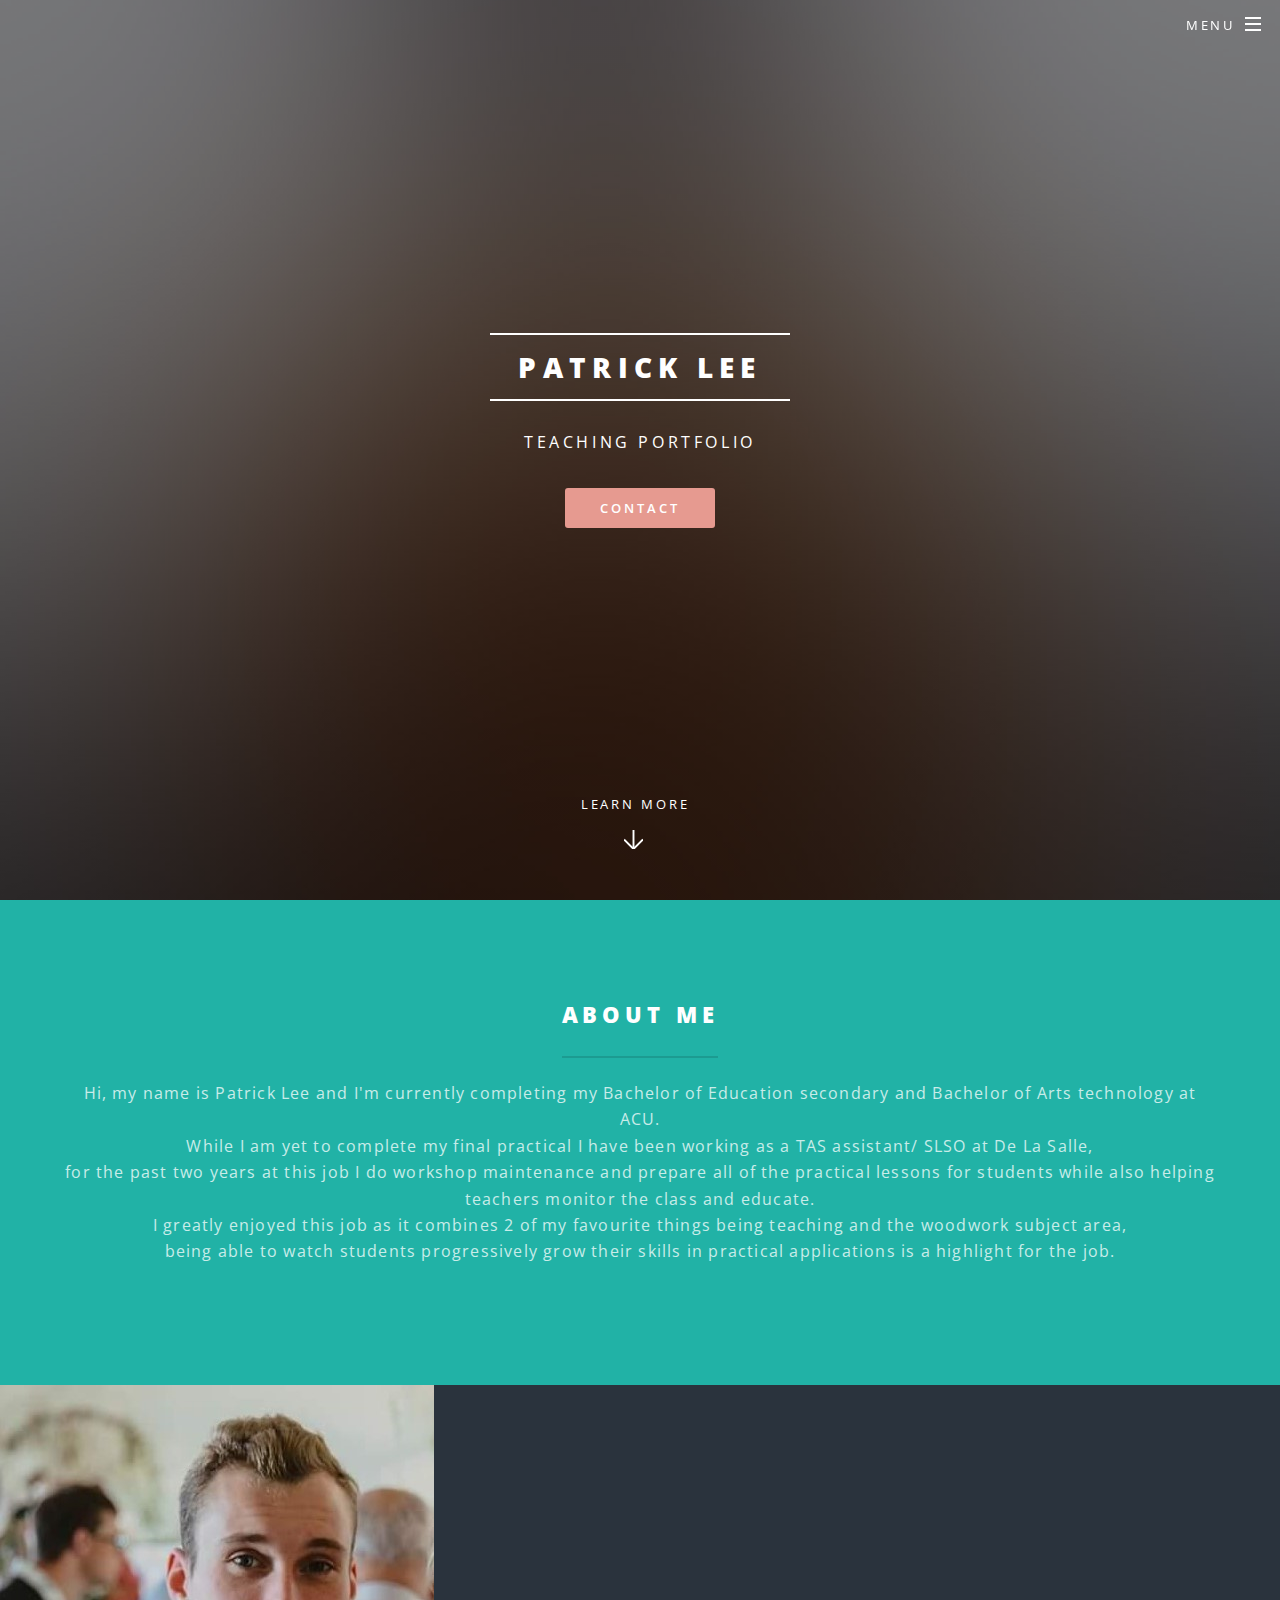
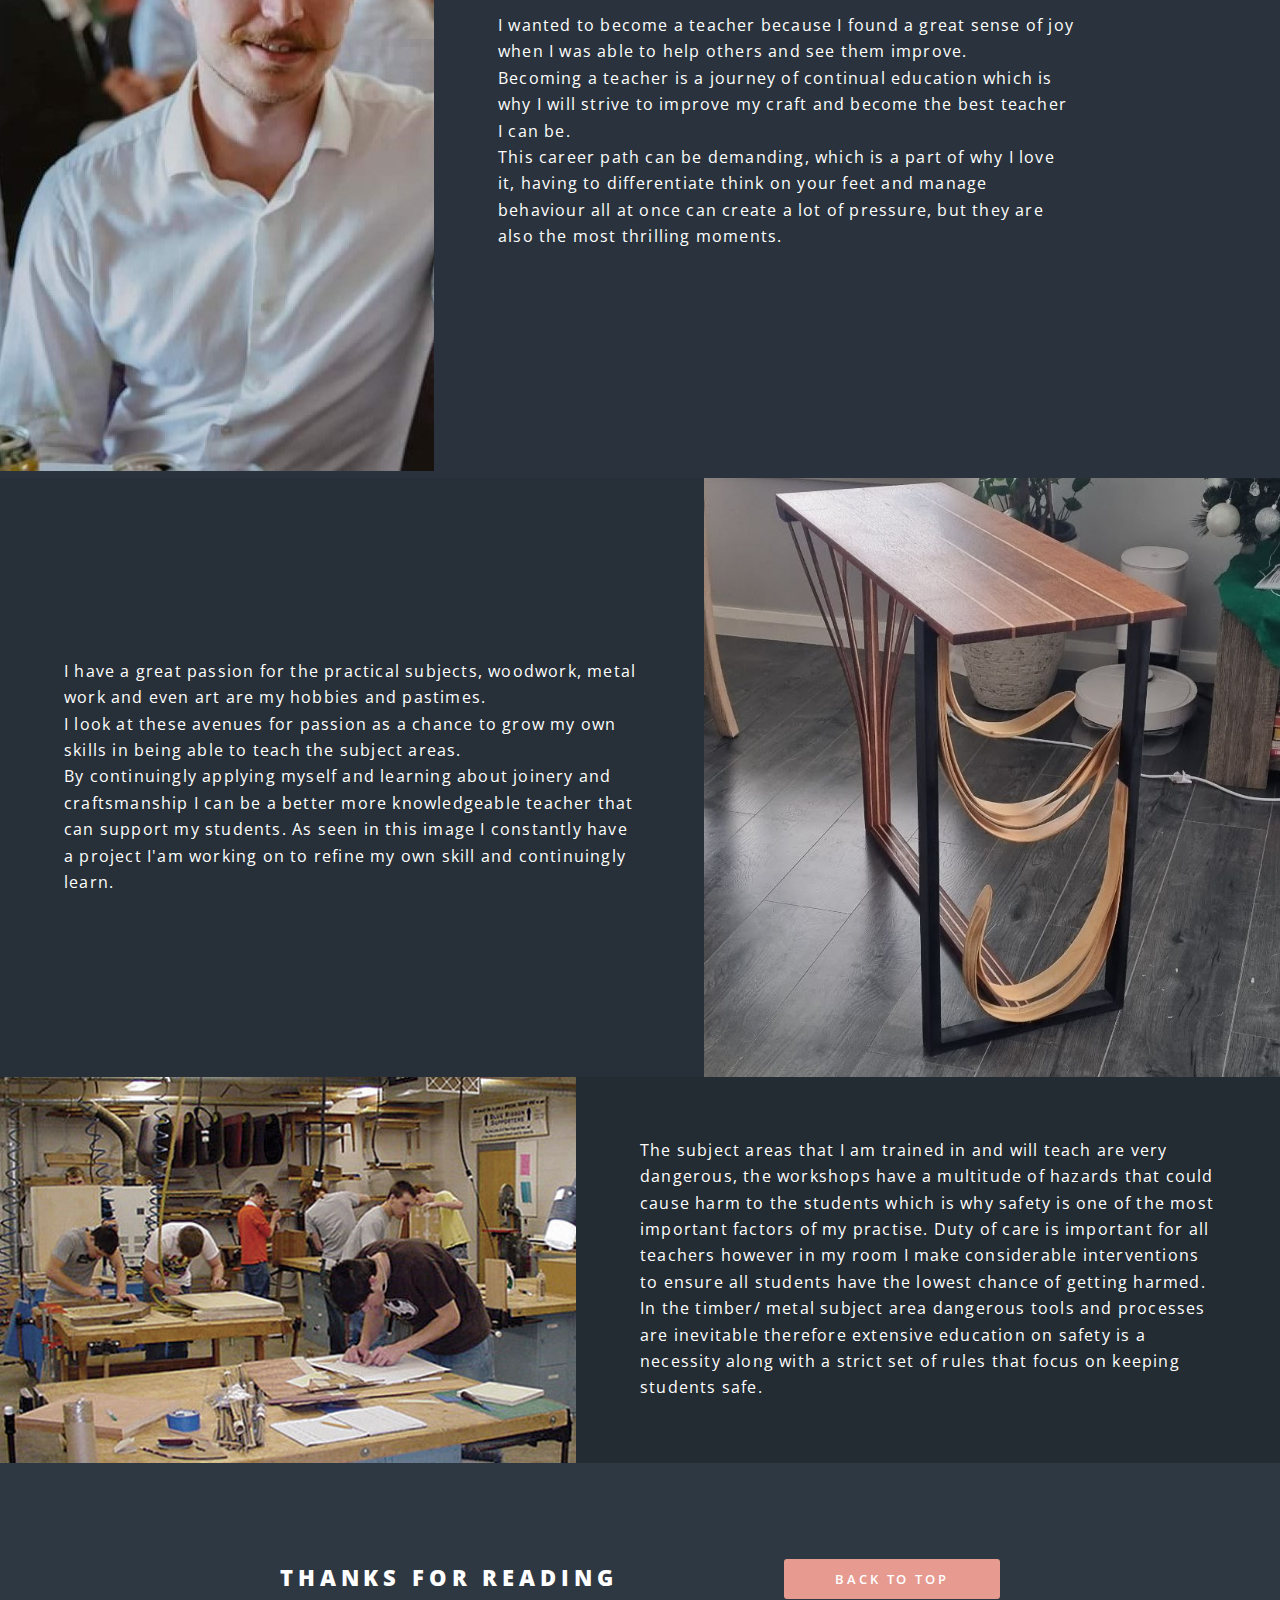
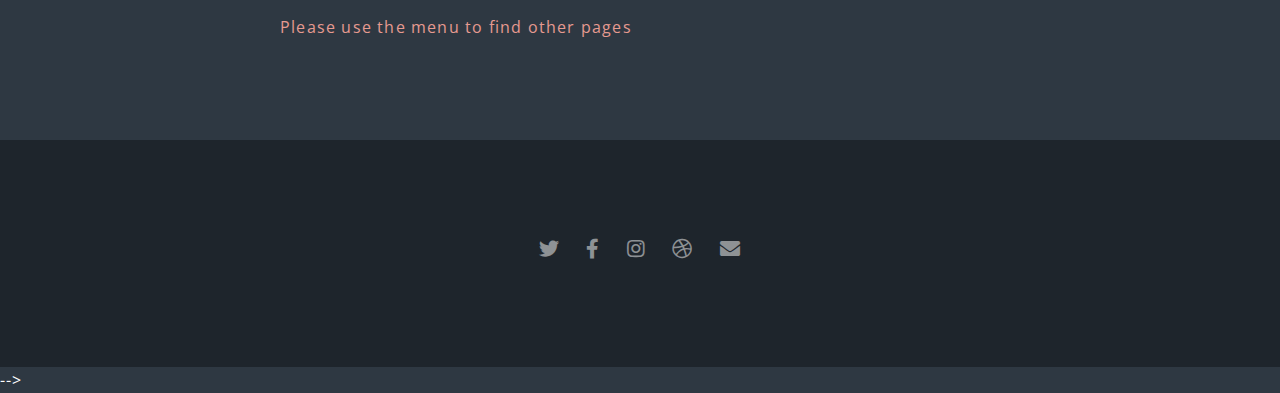
<file: index.html>
<!DOCTYPE HTML>
<!--
	Spectral by HTML5 UP
	html5up.net | @ajlkn
	Free for personal and commercial use under the CCA 3.0 license (html5up.net/license)
-->
<html>
	<head>
		<title>Spectral by HTML5 UP</title>
		<meta charset="utf-8" />
		<meta name="viewport" content="width=device-width, initial-scale=1, user-scalable=no" />
		<link rel="stylesheet" href="assets/css/main.css" />
		<noscript><link rel="stylesheet" href="assets/css/noscript.css" /></noscript>
	</head>
	<body class="landing is-preload">

		<!-- Page Wrapper -->
			<div id="page-wrapper">

				<!-- Header -->
					<header id="header" class="alt">
						<h1><a href="index.html">Teaching Portfolio</a></h1>
						<nav id="nav">
							<ul>
								<li class="special">
									<a href="#menu" class="menuToggle"><span>Menu</span></a>
									<div id="menu">
										<ul>
											<li><a href="index.html">Home</a></li>
											<li><a href="generic.html">Teaching Philosophy</a></li>
											<li><a href="Experience.html">Experience </a></li>
											<li><a href="elements.html">Resume </a></li>
											<li><a href="CrManagment.html">Classroom Management </a></li>
											<li><a href="Contact.html">Contact </a></li>
										</ul>
									</div>
								</li>
							</ul>
						</nav>
					</header>

				<!-- Banner -->
					<section id="banner">
						<div class="inner">
							<h2>Patrick Lee</h2>
							<p>Teaching portfolio<br/> </p>

							<ul class="actions special">
								<li><a href="Contact.html" class="button primary">Contact</a></li>
							</ul>
						</div>
						<a href="#one" class="more scrolly">Learn More</a>
					</section>

				<!-- One -->
					<section id="one" class="wrapper style1 special">
						<div class="inner">
							<header class="major">
								<h2>About me<br /> </h2>

								<p>Hi, my name is Patrick Lee and I'm currently completing my Bachelor of Education secondary and Bachelor of Arts technology at ACU. <br /> 
									While I am yet to complete my final practical I have been working as a TAS assistant/ SLSO at De La Salle,<br />
									for the past two years at this job I do workshop maintenance and prepare all of the practical lessons for students while also helping teachers monitor the class and educate. <br />
									I greatly enjoyed this job as it combines 2 of my favourite things being teaching and the woodwork subject area, <br />
									being able to watch students progressively grow their skills in practical applications is a highlight for the job.</p>
							</header>
							<!-- <ul class="icons major">
								<li><span class="icon fa-gem major style1"><span class="label">Lorem</span></span></li>
								<li><span class="icon fa-heart major style2"><span class="label">Ipsum</span></span></li>
								<li><span class="icon solid fa-code major style3"><span class="label">Dolor</span></span></li>
							</ul> -->
						</div>
					</section>

				<!-- Two -->
					<section id="two" class="wrapper alt style2">
						<section class="spotlight">
							<div class="image1"><img src="images/Portrate.jpg" alt="" /></div><div class="content">
								<p> I wanted to become a teacher because I found a great sense of joy when I was able to help others and see them improve.<br />
									Becoming a teacher is a journey of continual education which is why I will strive to improve my craft and become the best teacher I can be. <br /> 
									This career path can be demanding, which is a part of why I love it, having to differentiate think on your feet and manage behaviour all at once can create a lot of pressure, but they are also the most thrilling moments.</p>
							</div>
						</section>
						<section class="spotlight">
							<div class="image"><img src="images/Steam bent table.jpg" alt="" /></div><div class="content">
								
								<p> I have a great passion for the practical subjects, woodwork, metal work and even art are my hobbies and pastimes. <br />
									I look at these avenues for passion as a chance to grow my own skills in being able to teach the subject areas. <br />
									By continuingly applying myself and learning about joinery and craftsmanship I can be a better more knowledgeable teacher that can support my students. As seen in this image I constantly have a project I'am working on to refine my own skill and continuingly learn.</p>
							</div>
						</section>
						<section class="spotlight">
							<div class="image"><img src="images/Classroom.jpg" alt="" /></div><div class="content">
								<p>The subject areas that I am trained in and will teach are very dangerous, the workshops have a multitude of hazards that 
									could cause harm to the students which is why safety is one of the most important factors of my practise. Duty of care is 
									important for all teachers however in my room I make considerable interventions to ensure all students have the lowest chance of getting harmed. 
									In the timber/ metal subject area dangerous tools and processes are inevitable therefore extensive education on safety is a necessity along with a strict set of rules that focus on keeping students safe.</p>
							</div>
						</section>
					</section>

				<!-- Three
					<section id="three" class="wrapper style3 special">
						<div class="inner">
							<header class="major">
								<h2>Accumsan mus tortor nunc aliquet</h2>
								<p>Aliquam ut ex ut augue consectetur interdum. Donec amet imperdiet eleifend<br />
								fringilla tincidunt. Nullam dui leo Aenean mi ligula, rhoncus ullamcorper.</p>
							</header>
							<ul class="features">
								<li class="icon fa-paper-plane">
									<h3>Arcu accumsan</h3>
									<p>Augue consectetur sed interdum imperdiet et ipsum. Mauris lorem tincidunt nullam amet leo Aenean ligula consequat consequat.</p>
								</li>
								<li class="icon solid fa-laptop">
									<h3>Ac Augue Eget</h3>
									<p>Augue consectetur sed interdum imperdiet et ipsum. Mauris lorem tincidunt nullam amet leo Aenean ligula consequat consequat.</p>
								</li>
								<li class="icon solid fa-code">
									<h3>Mus Scelerisque</h3>
									<p>Augue consectetur sed interdum imperdiet et ipsum. Mauris lorem tincidunt nullam amet leo Aenean ligula consequat consequat.</p>
								</li>
								<li class="icon solid fa-headphones-alt">
									<h3>Mauris Imperdiet</h3>
									<p>Augue consectetur sed interdum imperdiet et ipsum. Mauris lorem tincidunt nullam amet leo Aenean ligula consequat consequat.</p>
								</li>
								<li class="icon fa-heart">
									<h3>Aenean Primis</h3>
									<p>Augue consectetur sed interdum imperdiet et ipsum. Mauris lorem tincidunt nullam amet leo Aenean ligula consequat consequat.</p>
								</li>
								<li class="icon fa-flag">
									<h3>Tortor Ut</h3>
									<p>Augue consectetur sed interdum imperdiet et ipsum. Mauris lorem tincidunt nullam amet leo Aenean ligula consequat consequat.</p>
								</li>
							</ul>
						</div>
					</section>

				<!-- CTA -->
					<section id="cta" class="wrapper style4">
						<div class="inner">
							<header>
								<h2>Thanks for reading</h2>
								<p>Please use the menu to find other pages</p>
							</header>
							<ul class="actions stacked">
								<li><a href="#" class="button fit primary">Back to Top</a></li>
							</ul>
						</div>
					</section>

				<!-- Footer -->
					<footer id="footer">
						<ul class="icons">
							<li><a href="#" class="icon brands fa-twitter"><span class="label">Twitter</span></a></li>
							<li><a href="#" class="icon brands fa-facebook-f"><span class="label">Facebook</span></a></li>
							<li><a href="#" class="icon brands fa-instagram"><span class="label">Instagram</span></a></li>
							<li><a href="#" class="icon brands fa-dribbble"><span class="label">Dribbble</span></a></li>
							<li><a href="#" class="icon solid fa-envelope"><span class="label">Email</span></a></li>
						</ul>
						
					</footer>

			</div> -->

		<!-- Scripts -->
			<script src="assets/js/jquery.min.js"></script>
			<script src="assets/js/jquery.scrollex.min.js"></script>
			<script src="assets/js/jquery.scrolly.min.js"></script>
			<script src="assets/js/browser.min.js"></script>
			<script src="assets/js/breakpoints.min.js"></script>
			<script src="assets/js/util.js"></script>
			<script src="assets/js/main.js"></script>

	</body>
</html>
</file>
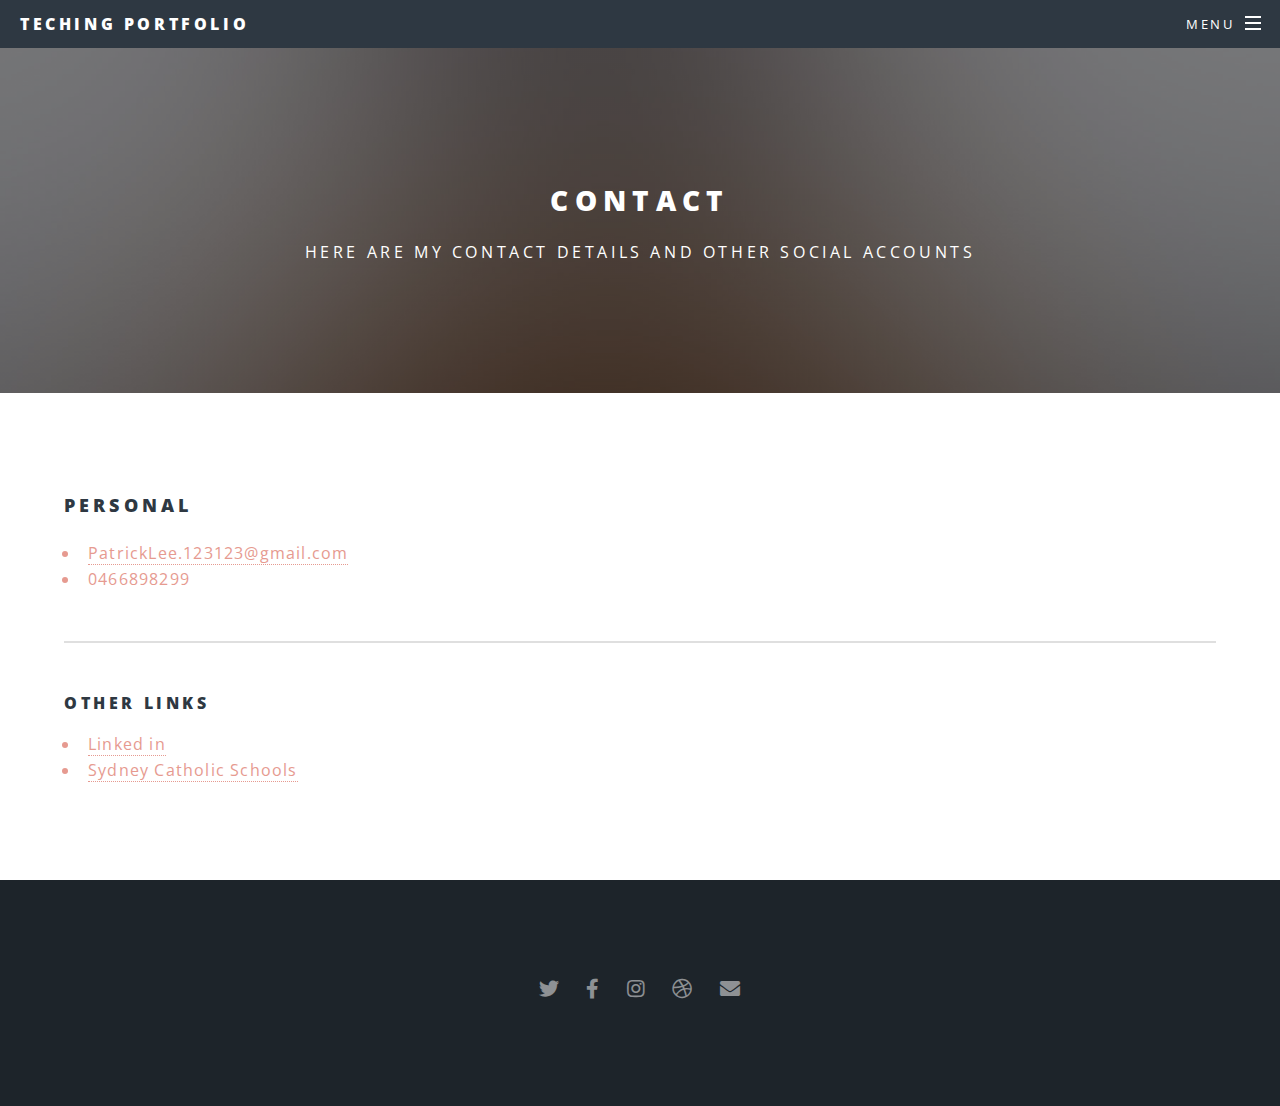
<file: Contact.html>
<html>
	<head>
		<title>Generic - Spectral by HTML5 UP</title>
		<meta charset="utf-8" />
		<meta name="viewport" content="width=device-width, initial-scale=1, user-scalable=no" />
		<link rel="stylesheet" href="assets/css/main.css" />
		<noscript><link rel="stylesheet" href="assets/css/noscript.css" /></noscript>
	</head>
	<body class="is-preload">

		<!-- Page Wrapper -->
			<div id="page-wrapper">

				<!-- Header -->
				<header id="header">
					<h1><a href="index.html">Teching Portfolio</a></h1>
					<nav id="nav">
						<ul>
							<li class="special">
								<a href="#menu" class="menuToggle"><span>Menu</span></a>
								<div id="menu">
									<ul>
										<li><a href="index.html">Home</a></li>
										<li><a href="generic.html">Teaching Philosophy</a></li>
										<li><a href="Experience.html">Experience </a></li>
										<li><a href="elements.html">Resume </a></li>
										<li><a href="CrManagment.html">Classroom Management </a></li>
										<li><a href="Contact.html">Contact </a></li>
										</ul>
									</div>
								</li>
							</ul>
						</nav>
					</header>

				<!-- Main -->
					<article id="main">
						<header>
							<h2>Contact</h2>
							<p>Here are my contact details and other social accounts</p>
						</header>
						<section class="wrapper style5">
							<div class="inner">
								<div class="Details">
								<h3>Personal</h3>
								<ul>
									<li><a href="https://mail.google.com/">PatrickLee.123123@gmail.com</a></li>
									<li>0466898299</li>
								</ul>
								<hr />

								<h4>Other links</h4>
								<ul>
									<li><a href="https://au.linkedin.com/">Linked in</a></li>
									<li><a href="https://sydcatholicschools.nsw.edu.au/">Sydney Catholic Schools</a></li>
								</ul>
								</div>
							</div>
						</section>
					</article>

				<!-- Footer -->
					<footer id="footer">
						<ul class="icons">
							<li><a href="#" class="icon brands fa-twitter"><span class="label">Twitter</span></a></li>
							<li><a href="#" class="icon brands fa-facebook-f"><span class="label">Facebook</span></a></li>
							<li><a href="#" class="icon brands fa-instagram"><span class="label">Instagram</span></a></li>
							<li><a href="#" class="icon brands fa-dribbble"><span class="label">Dribbble</span></a></li>
							<li><a href="#" class="icon solid fa-envelope"><span class="label">Email</span></a></li>
						</ul>
						
					</footer>

			</div>

		<!-- Scripts -->
			<script src="assets/js/jquery.min.js"></script>
			<script src="assets/js/jquery.scrollex.min.js"></script>
			<script src="assets/js/jquery.scrolly.min.js"></script>
			<script src="assets/js/browser.min.js"></script>
			<script src="assets/js/breakpoints.min.js"></script>
			<script src="assets/js/util.js"></script>
			<script src="assets/js/main.js"></script>

	</body>
</html>
</file>
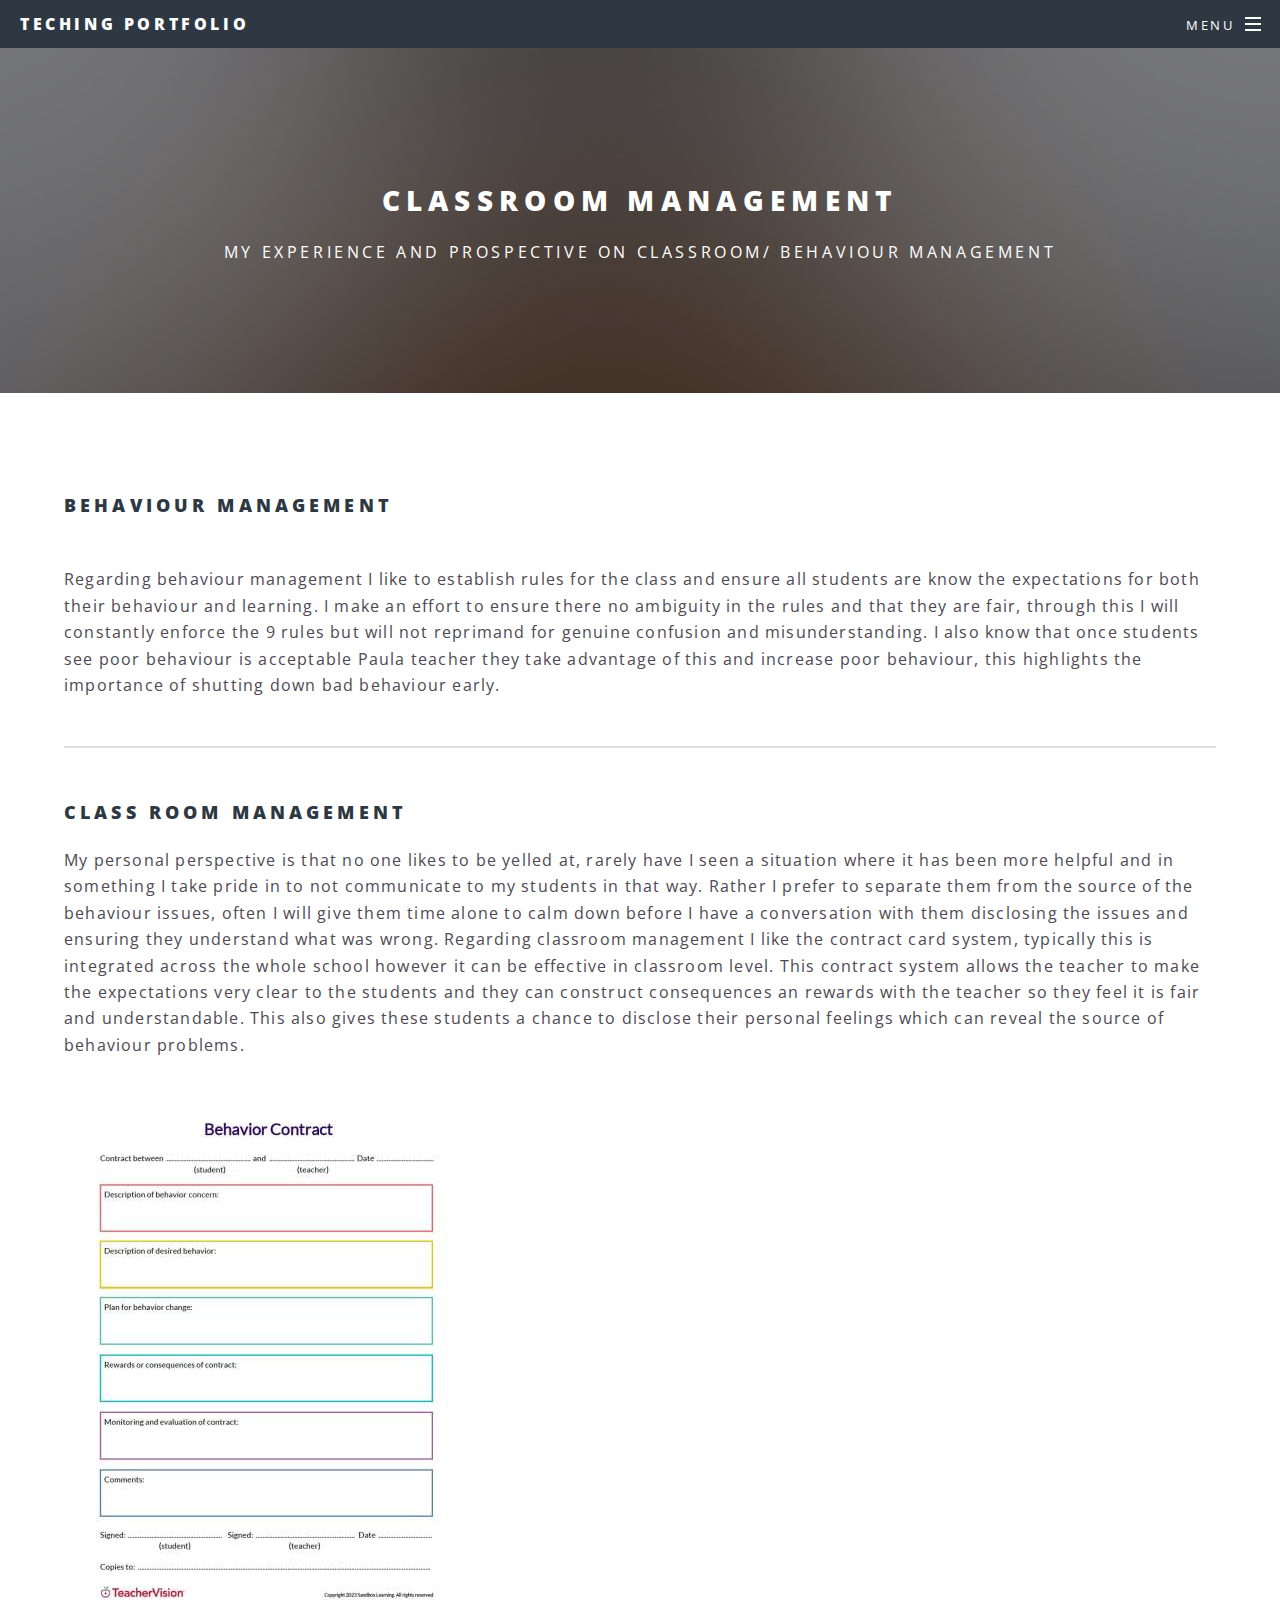
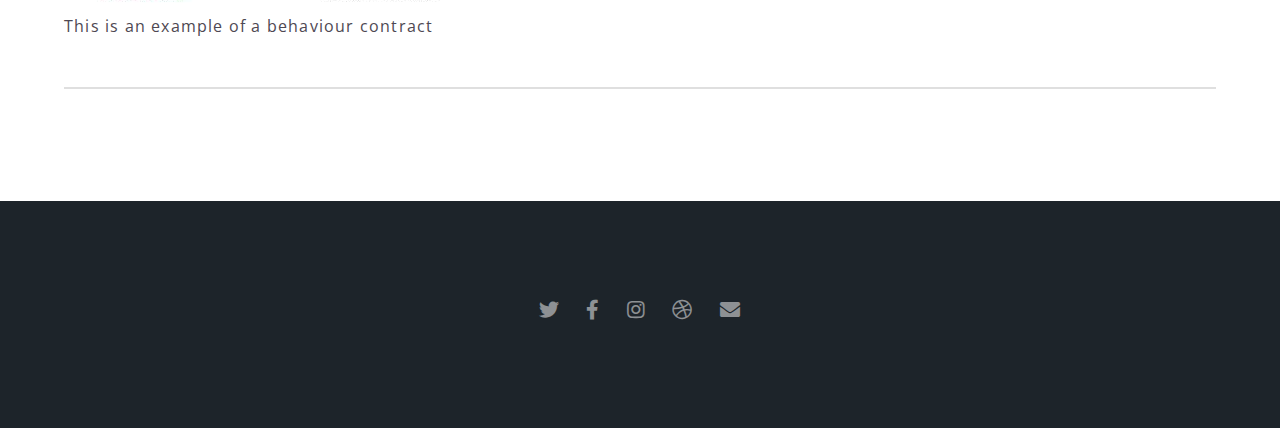
<file: CrManagment.html>
<!DOCTYPE HTML>
<!--
	Spectral by HTML5 UP
	html5up.net | @ajlkn
	Free for personal and commercial use under the CCA 3.0 license (html5up.net/license)
-->
<html>
	<head>
		<title>Generic - Spectral by HTML5 UP</title>
		<meta charset="utf-8" />
		<meta name="viewport" content="width=device-width, initial-scale=1, user-scalable=no" />
		<link rel="stylesheet" href="assets/css/main.css" />
		<noscript><link rel="stylesheet" href="assets/css/noscript.css" /></noscript>
	</head>
	<body class="is-preload">

		<!-- Page Wrapper -->
			<div id="page-wrapper">

				<!-- Header -->
					<header id="header">
						<h1><a href="index.html">Teching Portfolio</a></h1>
						<nav id="nav">
							<ul>
								<li class="special">
									<a href="#menu" class="menuToggle"><span>Menu</span></a>
									<div id="menu">
										<ul>
											<li><a href="index.html">Home</a></li>
											<li><a href="generic.html">Teaching Philosophy</a></li>
											<li><a href="Experience.html">Experience </a></li>
											<li><a href="elements.html">Resume </a></li>
											<li><a href="CrManagment.html">Classroom Management </a></li>
											<li><a href="Contact.html">Contact </a></li>
										</ul>
									</div>
								</li>
							</ul>
						</nav>
					</header>

				<!-- Main -->
					<article id="main">
						<header>
							<h2>Classroom Management</h2>
							<p>My experience and prospective on classroom/ behaviour management</p>
						</header>
						<section class="wrapper style5">
							<div class="inner">

								<h3>Behaviour management</h3><br>
								<p>Regarding behaviour management I like to establish rules for the class and ensure all students are know the expectations for both their behaviour and learning. I make an effort to ensure there no ambiguity in the rules and that they are fair, through this I will constantly enforce the 9 rules but will not reprimand for genuine confusion and misunderstanding.
                                    I also know that once students see poor behaviour is acceptable Paula teacher they take advantage of this and increase poor behaviour, this highlights the importance of shutting down bad behaviour early.
                                    </p>
                                <hr>
                                <h3>Class room management</h3>
								<p>My personal perspective is that no one likes to be yelled at, rarely have I seen a situation where it has been more helpful and in something I take pride in to not communicate to my students in that way. Rather I prefer to separate them from the source of the behaviour issues, often I will give them time alone to calm down before I have a conversation with them disclosing the issues and ensuring they understand what was wrong.
                                    Regarding classroom management I like the contract card system, typically this is integrated across the whole school however it can be effective in classroom level. This contract system allows the teacher to make the expectations very clear to the students and they can construct consequences an rewards with the teacher so they feel it is fair and understandable. This also gives these students a chance to disclose their personal feelings which can reveal the source of behaviour problems.
                                    </p>
                                <div class="image"><img src="images/contract.jpg" alt="" /></div><div class="content">
                                        <p>This is an example of a behaviour contract</p>
                                    </div>
								<hr/>

								
                            </div>
						</section>
					</article>

				<!-- Footer -->
					<footer id="footer">
						<ul class="icons">
							<li><a href="#" class="icon brands fa-twitter"><span class="label">Twitter</span></a></li>
							<li><a href="#" class="icon brands fa-facebook-f"><span class="label">Facebook</span></a></li>
							<li><a href="#" class="icon brands fa-instagram"><span class="label">Instagram</span></a></li>
							<li><a href="#" class="icon brands fa-dribbble"><span class="label">Dribbble</span></a></li>
							<li><a href="#" class="icon solid fa-envelope"><span class="label">Email</span></a></li>
						</ul>
						
					</footer>

			</div>

		<!-- Scripts -->
			<script src="assets/js/jquery.min.js"></script>
			<script src="assets/js/jquery.scrollex.min.js"></script>
			<script src="assets/js/jquery.scrolly.min.js"></script>
			<script src="assets/js/browser.min.js"></script>
			<script src="assets/js/breakpoints.min.js"></script>
			<script src="assets/js/util.js"></script>
			<script src="assets/js/main.js"></script>

	</body>
</html>
</file>
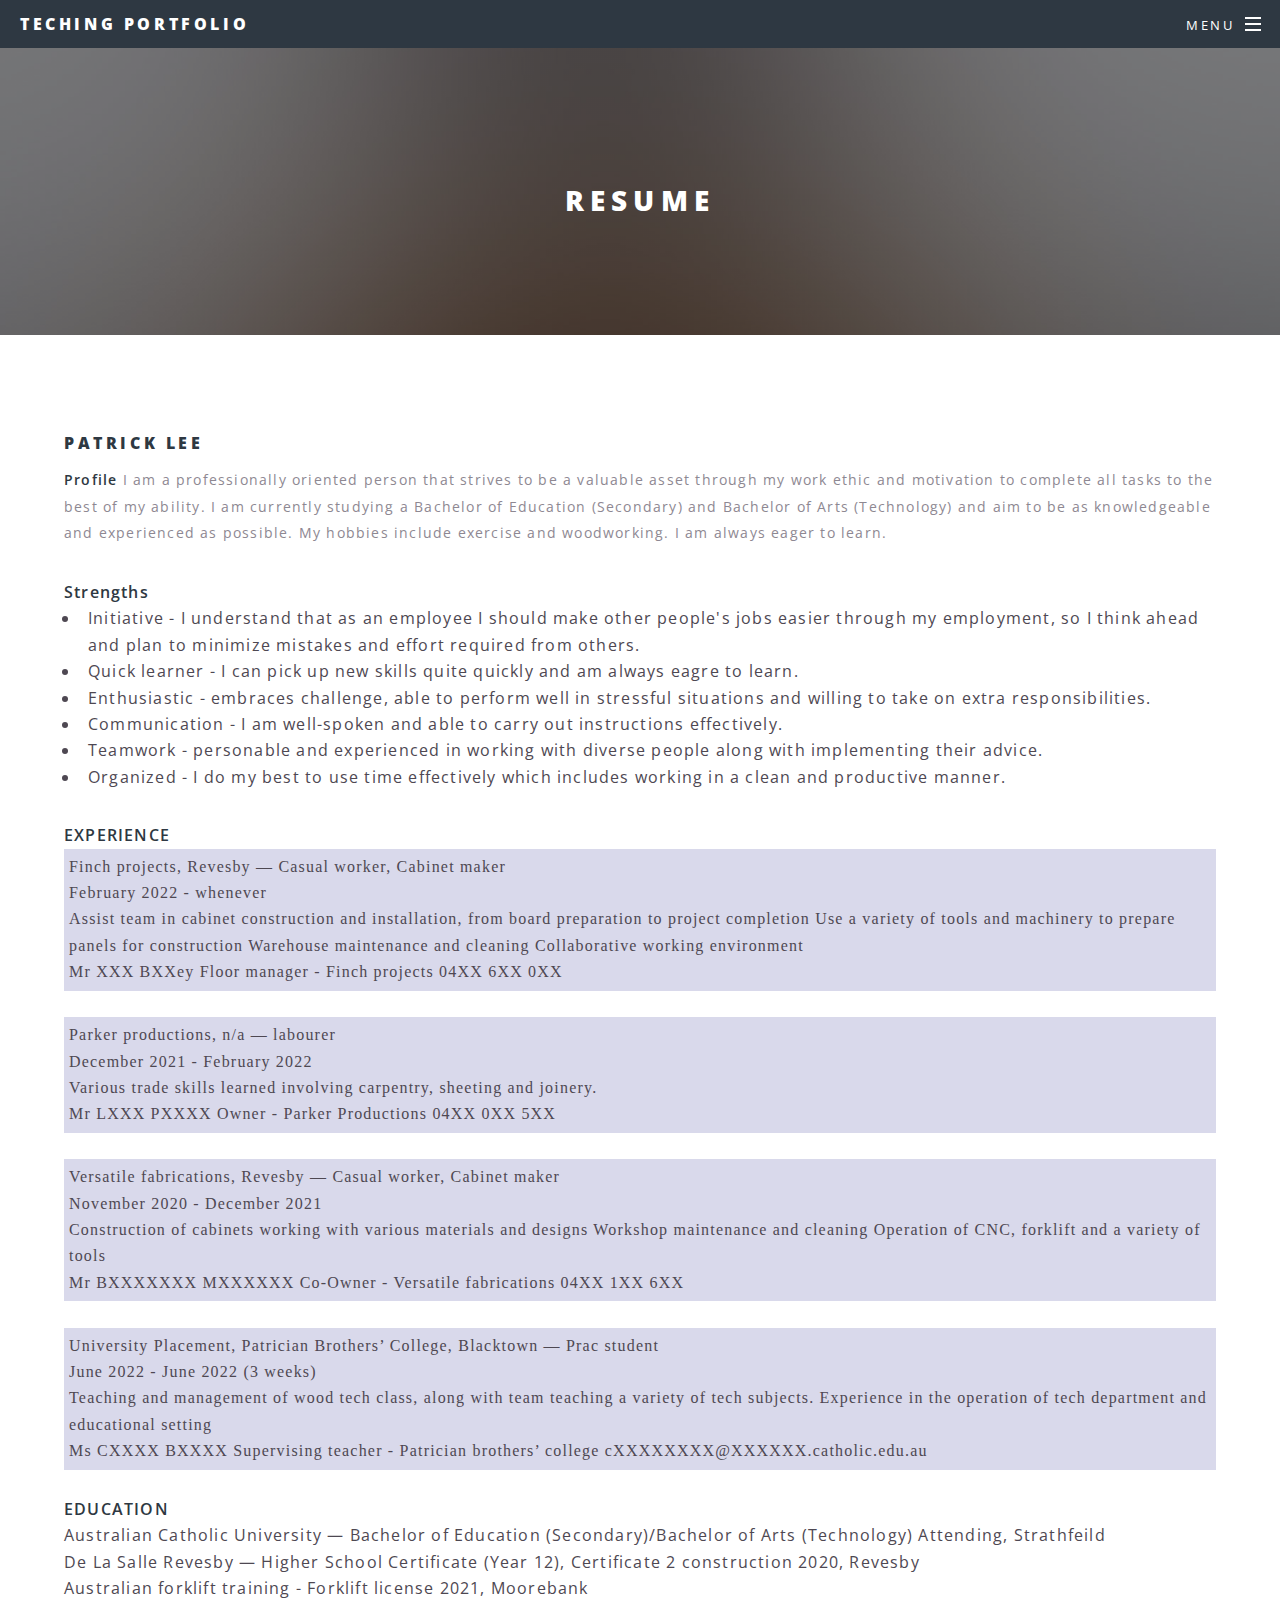
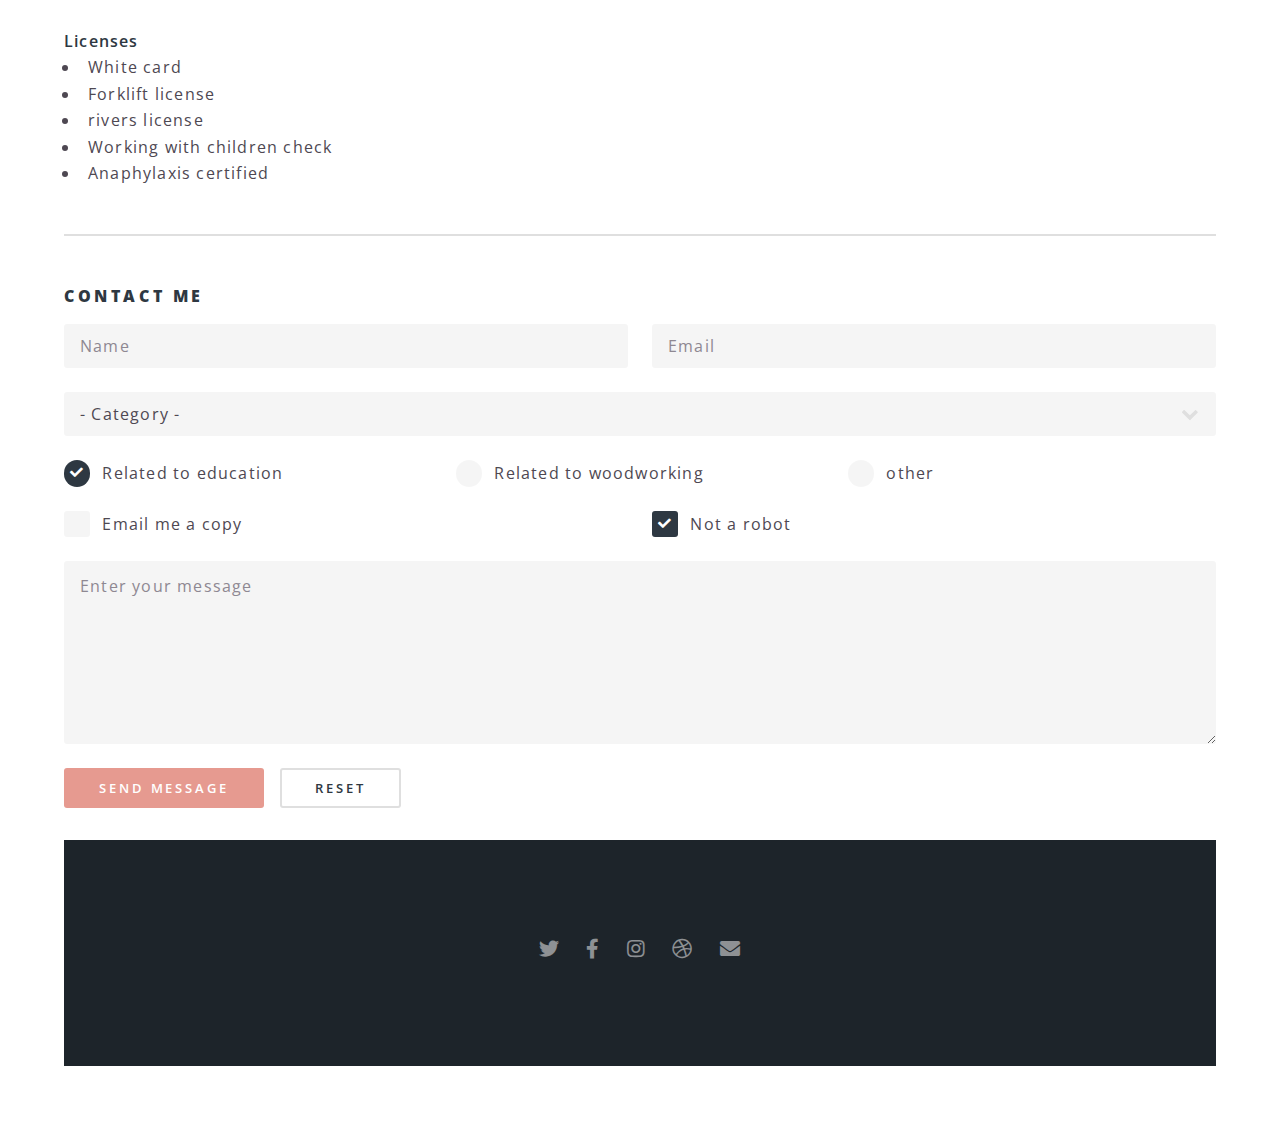
<file: elements.html>
<!DOCTYPE HTML>
<!--
	Spectral by HTML5 UP
	html5up.net | @ajlkn
	Free for personal and commercial use under the CCA 3.0 license (html5up.net/license)
-->
<html>
	<head>
		<title>Elements - Spectral by HTML5 UP</title>
		<meta charset="utf-8" />
		<meta name="viewport" content="width=device-width, initial-scale=1, user-scalable=no" />
		<link rel="stylesheet" href="assets/css/main.css" />
		<noscript><link rel="stylesheet" href="assets/css/noscript.css" /></noscript>
	</head>
	<body class="is-preload">

		<!-- Page Wrapper -->
			<div id="page-wrapper">

				<!-- Header -->
				<header id="header">
					<h1><a href="index.html">Teching Portfolio</a></h1>
					<nav id="nav">
						<ul>
							<li class="special">
								<a href="#menu" class="menuToggle"><span>Menu</span></a>
								<div id="menu">
									<ul>
										<li><a href="index.html">Home</a></li>
										<li><a href="generic.html">Teaching Philosophy</a></li>
										<li><a href="Experience.html">Experience </a></li>
										<li><a href="elements.html">Resume </a></li>
										<li><a href="CrManagment.html">Classroom Management </a></li>
										<li><a href="Contact.html">Contact </a></li>
										</ul>
									</div>
								</li>
							</ul>
						</nav>
					</header>

				<!-- Main -->
					<article id="main">
						<header>
							<h2>Resume</h2>
							
						</header>
						<section class="wrapper style5">
							<div class="inner">

								<section>
									<header>
										<h4>Patrick Lee</h4>
										<p>
											<b>Profile</b>
											I am a professionally oriented person that strives to be a valuable asset through my work ethic and motivation to complete all tasks to the best of my ability. I am currently studying a Bachelor of Education (Secondary) and Bachelor of Arts (Technology) and aim to be as knowledgeable and experienced as possible. My hobbies include exercise and woodworking. I am always eager to learn. 
										</p>
										<div> 
											<b>Strengths</b> 
											<ul>
												<li> Initiative - I understand that as an employee I should make other people's jobs easier through my employment, so I think ahead and plan to minimize mistakes and effort required from others. </li>
												<li>Quick learner - I can pick up new skills quite quickly and am always eagre to learn. </li>
												<li>Enthusiastic - embraces challenge, able to perform well in stressful situations and willing to take on extra responsibilities.</li>
												<li>Communication - I am well-spoken and able to carry out instructions effectively.</li>
												<li>Teamwork - personable and experienced in working with diverse people along with implementing their advice.</li>
												<li>Organized - I do my best to use time effectively which includes working in a clean and productive manner. </li>
											</ul>
										</div>
										<B>EXPERIENCE</B>
										<div class="E-Container1">
											Finch projects, Revesby — Casual worker, Cabinet maker <br>
											February 2022 - whenever <br>
											Assist team in cabinet construction and installation, from board preparation to project completion  
											Use a variety of tools and machinery to prepare panels for construction   
											Warehouse maintenance and cleaning 
											Collaborative working environment<br>
											Mr XXX BXXey
											Floor manager - Finch projects
											04XX 6XX 0XX
										</div>
										<br>
										<div class="E-Container2">
											Parker productions, n/a — labourer<br>
											December 2021 - February 2022<br>
											Various trade skills learned involving carpentry, sheeting and joinery.<br>
											Mr LXXX PXXXX
											Owner - Parker Productions
											04XX 0XX 5XX 
										</div>
										<br>
										<div class="E-Container2">
											Versatile fabrications, Revesby — Casual worker, Cabinet maker<br>
											November 2020 - December 2021<br>
											Construction of cabinets working with various materials and designs 
											Workshop maintenance and cleaning 
											Operation of CNC, forklift and a variety of tools <br>
											Mr BXXXXXXX MXXXXXX
											Co-Owner - Versatile fabrications
											04XX 1XX 6XX
										</div>
										<br>
										<div class="E-Container1">
											University Placement, Patrician Brothers’ College, Blacktown  — Prac student<br> 
											June 2022 - June 2022 (3 weeks)<br>
											Teaching and management of wood tech class, along with team teaching a variety of tech subjects.
											Experience in the operation of tech department and educational setting <br>
											Ms CXXXX BXXXX 
											Supervising teacher - Patrician brothers’ college
											cXXXXXXXX@XXXXXX.catholic.edu.au
										</div>
										<br>
											<b>EDUCATION</b> <br>
											Australian Catholic University  — Bachelor of Education (Secondary)/Bachelor of Arts (Technology)
											Attending, Strathfeild <br>
											De La Salle Revesby —   Higher School Certificate (Year 12), Certificate 2 construction
											2020,  Revesby<br>
											Australian forklift training - Forklift license 
											2021, Moorebank<br>
											<br>
											<b>Licenses</b> <br>
											<div>
												<ul>
													<li> White card </li>
													<li>Forklift license </li>
													<li>rivers license</li>
													<li>Working with children check</li> 
													<li>Anaphylaxis certified </li>
												</ul>
											</div>
											<hr>
									</header>
									

								<section>
									<h4>Contact Me</h4>
									<form method="post" action="#">
										<div class="row gtr-uniform">
											<div class="col-6 col-12-xsmall">
												<input type="text" name="demo-name" id="demo-name" value="" placeholder="Name" />
											</div>
											<div class="col-6 col-12-xsmall">
												<input type="email" name="demo-email" id="demo-email" value="" placeholder="Email" />
											</div>
											<div class="col-12">
												<select name="demo-category" id="demo-category">
													<option value="">- Category -</option>
													<option value="1">Employment</option>
													<option value="1">Contact</option>
													<option value="1">Personal</option>
													<option value="1">Other</option>
												</select>
											</div>
											<div class="col-4 col-12-small">
												<input type="radio" id="demo-priority-low" name="demo-priority" checked>
												<label for="demo-priority-low">Related to education</label>
											</div>
											<div class="col-4 col-12-small">
												<input type="radio" id="demo-priority-normal" name="demo-priority">
												<label for="demo-priority-normal">Related to woodworking</label>
											</div>
											<div class="col-4 col-12-small">
												<input type="radio" id="demo-priority-high" name="demo-priority">
												<label for="demo-priority-high">other</label>
											</div>
											<div class="col-6 col-12-small">
												<input type="checkbox" id="demo-copy" name="demo-copy">
												<label for="demo-copy">Email me a copy</label>
											</div>
											<div class="col-6 col-12-small">
												<input type="checkbox" id="demo-human" name="demo-human" checked>
												<label for="demo-human">Not a robot</label>
											</div>
											<div class="col-12">
												<textarea name="demo-message" id="demo-message" placeholder="Enter your message" rows="6"></textarea>
											</div>
											<div class="col-12">
												<ul class="actions">
													<li><input type="submit" value="Send Message" class="primary" /></li>
													<li><input type="reset" value="Reset" /></li>
												</ul>
											</div>
										</div>
									</form>
								</section>

								

				<!-- Footer -->
					<footer id="footer">
						<ul class="icons">
							<li><a href="#" class="icon brands fa-twitter"><span class="label">Twitter</span></a></li>
							<li><a href="#" class="icon brands fa-facebook-f"><span class="label">Facebook</span></a></li>
							<li><a href="#" class="icon brands fa-instagram"><span class="label">Instagram</span></a></li>
							<li><a href="#" class="icon brands fa-dribbble"><span class="label">Dribbble</span></a></li>
							<li><a href="#" class="icon solid fa-envelope"><span class="label">Email</span></a></li>
						</ul>
						
					</footer>

			</div>

		<!-- Scripts -->
			<script src="assets/js/jquery.min.js"></script>
			<script src="assets/js/jquery.scrollex.min.js"></script>
			<script src="assets/js/jquery.scrolly.min.js"></script>
			<script src="assets/js/browser.min.js"></script>
			<script src="assets/js/breakpoints.min.js"></script>
			<script src="assets/js/util.js"></script>
			<script src="assets/js/main.js"></script>

	</body>
</html>
</file>
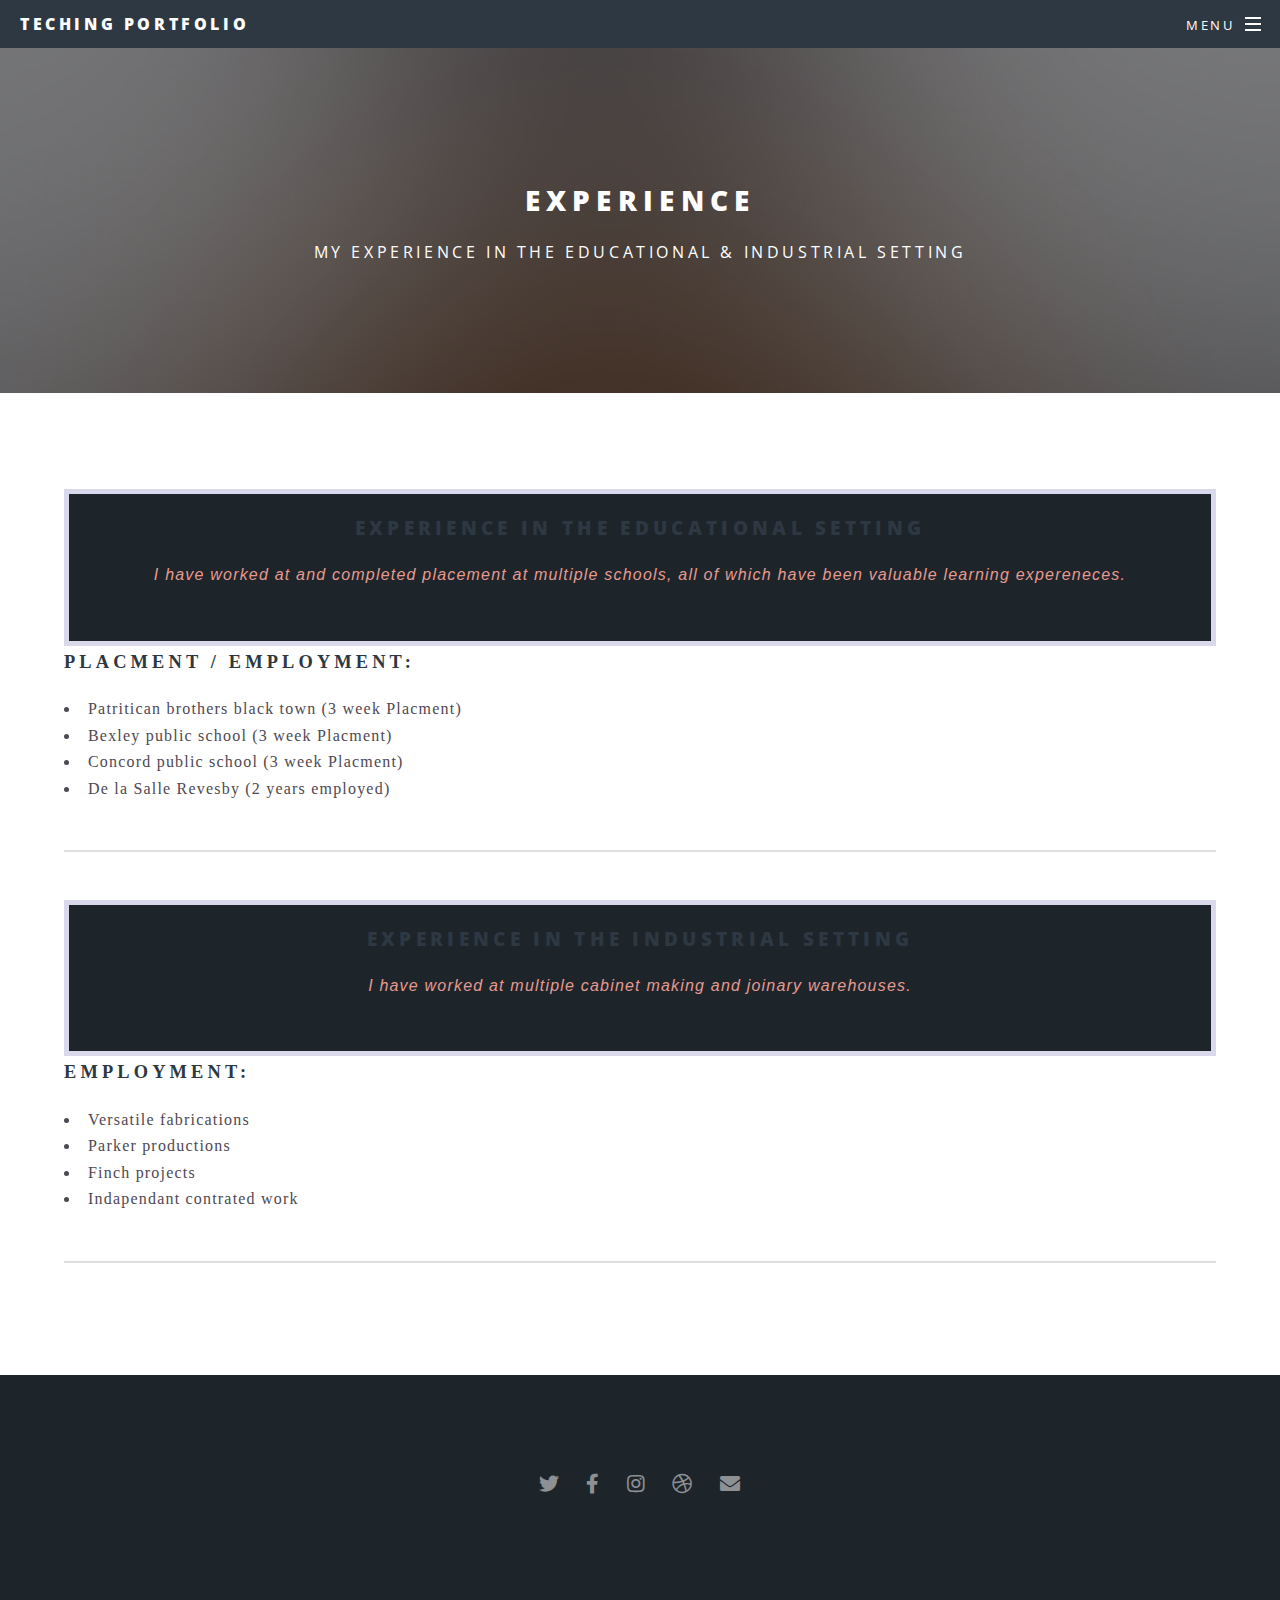
<file: Experience.html>
<!DOCTYPE HTML>
<!--
	Spectral by HTML5 UP
	html5up.net | @ajlkn
	Free for personal and commercial use under the CCA 3.0 license (html5up.net/license)
-->
<html>
	<head>
		<title>Generic - Spectral by HTML5 UP</title>
		<meta charset="utf-8" />
		<meta name="viewport" content="width=device-width, initial-scale=1, user-scalable=no" />
		<link rel="stylesheet" href="assets/css/main.css" />
		<noscript><link rel="stylesheet" href="assets/css/noscript.css" /></noscript>
	</head>
	<body class="is-preload">

		<!-- Page Wrapper -->
			<div id="page-wrapper">

				<!-- Header -->
					<header id="header">
						<h1><a href="index.html">Teching Portfolio</a></h1>
						<nav id="nav">
							<ul>
								<li class="special">
									<a href="#menu" class="menuToggle"><span>Menu</span></a>
									<div id="menu">
										<ul>
											<li><a href="index.html">Home</a></li>
											<li><a href="generic.html">Teaching Philosophy</a></li>
											<li><a href="Experience.html">Experience </a></li>
											<li><a href="elements.html">Resume </a></li>
											<li><a href="CrManagment.html">Classroom Management </a></li>
											<li><a href="Contact.html">Contact </a></li>
										</ul>
									</div>
								</li>
							</ul>
						</nav>
					</header>

				<!-- Main -->
					<article id="main">
						<header>
							<h2>Experience</h2>
							<p>My experience in the educational & industrial setting</p>
						</header>
						<section class="wrapper style5">
							<div class="inner">

								<div Class="grid-container"> 
                                    <div>
                                        <h6>Experience in the educational setting</h6>
                                        <div class="DText">
                                        <P>I have worked at and completed placement at multiple schools, all of which have been valuable learning expereneces.
                                        </P>
                                        </div>
                                    </div>
                                </div>
                                <div class="WExperience">
                                    <H3>Placment / Employment:</H3>
                                    <ul>
                                        <li>Patritican brothers black town (3 week Placment)</li>
                                        <li>Bexley public school (3 week Placment)</li>
                                        <li>Concord public school (3 week Placment)</li>
                                        <li>De la Salle Revesby (2 years employed)</li>
                                    </ul>
                                </div>
								<hr />
                                <div Class="grid-container"> 
                                    <div>
                                        <h6>Experience in the industrial setting</h6>
                                        <div class="DText">
                                        <P>I have worked at multiple cabinet making and joinary warehouses.
                                        </P>
                                        </div>
                                    </div>
                                </div>
                                <div class="WExperience">
                                    <H3>Employment:</H3>
                                    <ul>
                                        <li>Versatile fabrications</li>
                                        <li>Parker productions</li>
                                        <li>Finch projects</li>
                                        <li>Indapendant contrated work</li>
                                    </ul>
                                </div>
								<hr />
                            </div>
						</section>
					</article>

				<!-- Footer -->
					<footer id="footer">
						<ul class="icons">
							<li><a href="#" class="icon brands fa-twitter"><span class="label">Twitter</span></a></li>
							<li><a href="#" class="icon brands fa-facebook-f"><span class="label">Facebook</span></a></li>
							<li><a href="#" class="icon brands fa-instagram"><span class="label">Instagram</span></a></li>
							<li><a href="#" class="icon brands fa-dribbble"><span class="label">Dribbble</span></a></li>
							<li><a href="#" class="icon solid fa-envelope"><span class="label">Email</span></a></li>
						</ul>
						
					</footer>

			</div>

		<!-- Scripts -->
			<script src="assets/js/jquery.min.js"></script>
			<script src="assets/js/jquery.scrollex.min.js"></script>
			<script src="assets/js/jquery.scrolly.min.js"></script>
			<script src="assets/js/browser.min.js"></script>
			<script src="assets/js/breakpoints.min.js"></script>
			<script src="assets/js/util.js"></script>
			<script src="assets/js/main.js"></script>

	</body>
</html>
</file>
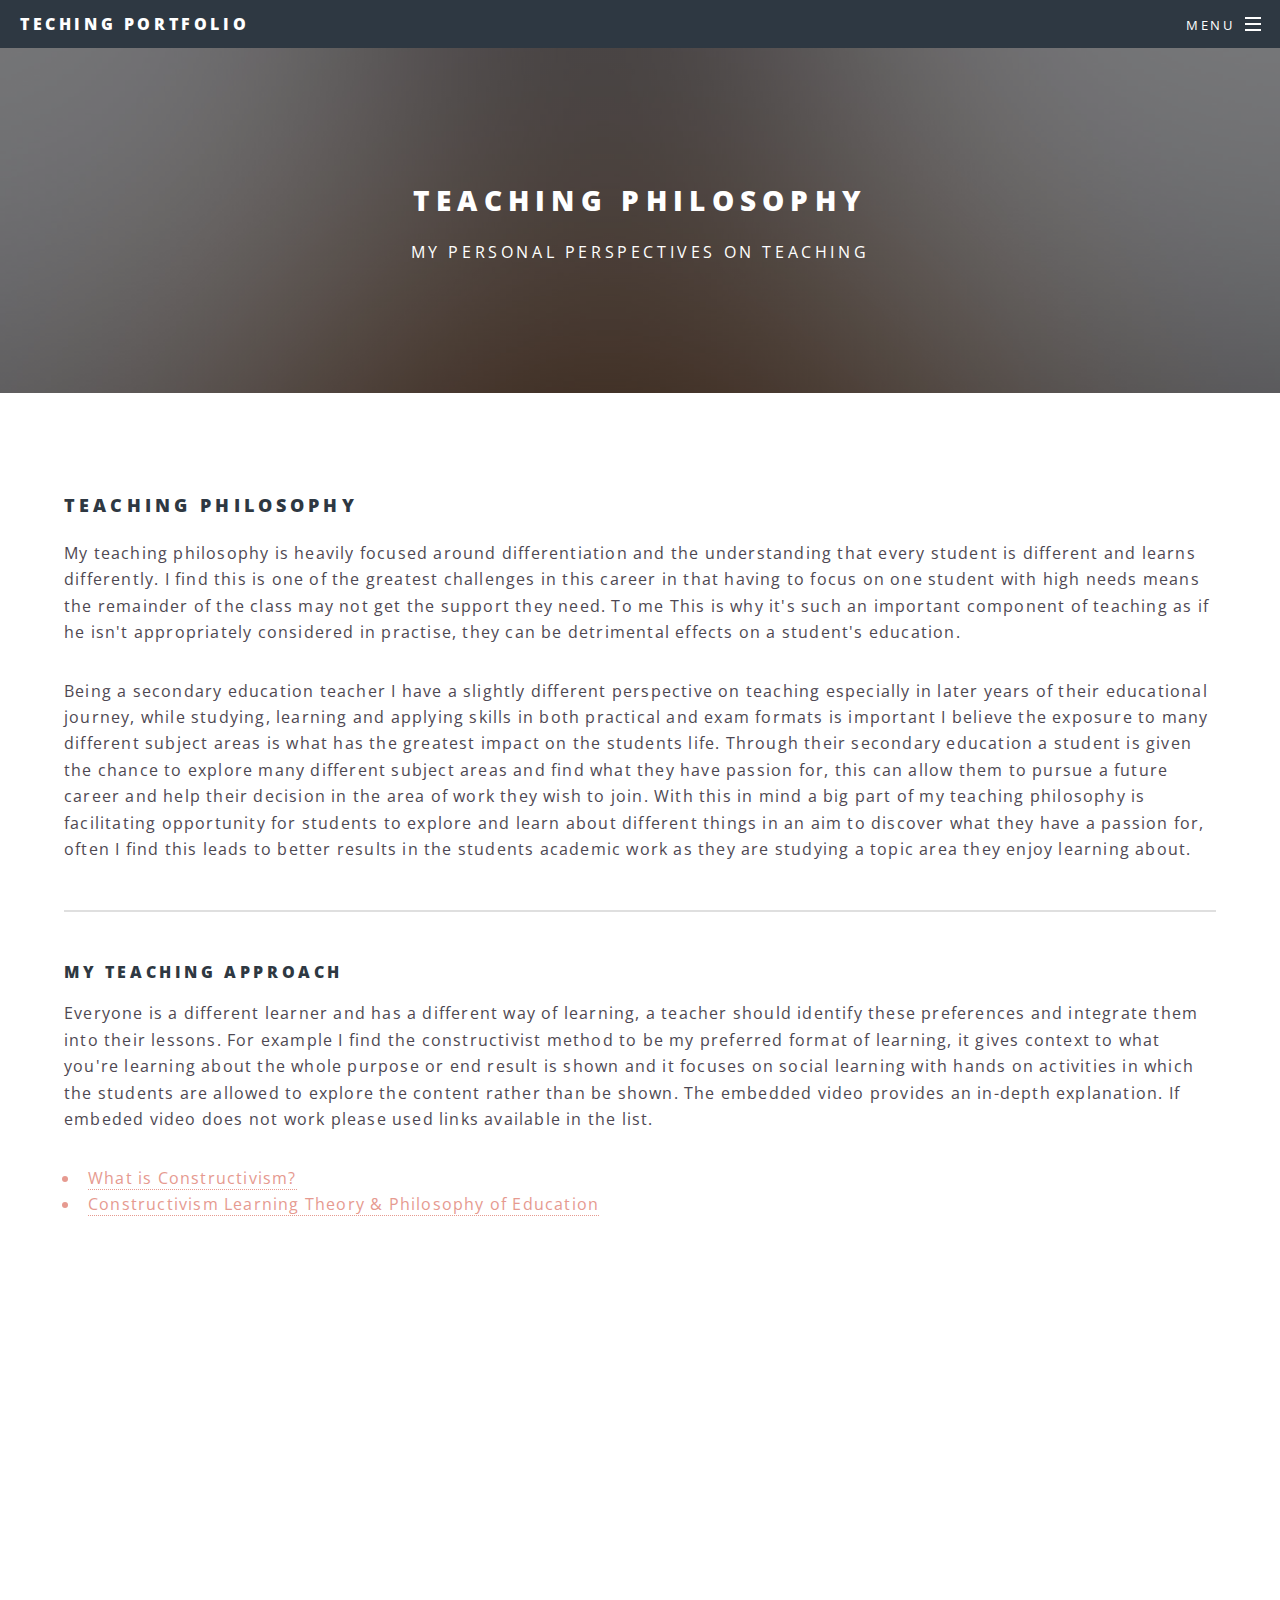
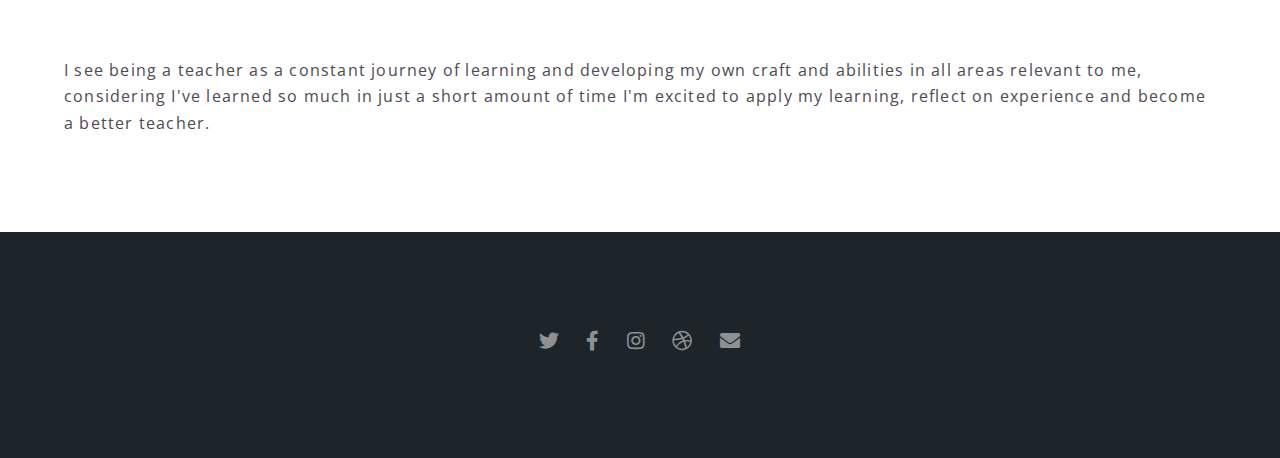
<file: generic.html>
<!DOCTYPE HTML>
<!--
	Spectral by HTML5 UP
	html5up.net | @ajlkn
	Free for personal and commercial use under the CCA 3.0 license (html5up.net/license)
-->
<html>
	<head>
		<title>Generic - Spectral by HTML5 UP</title>
		<meta charset="utf-8" />
		<meta name="viewport" content="width=device-width, initial-scale=1, user-scalable=no" />
		<link rel="stylesheet" href="assets/css/main.css" />
		<noscript><link rel="stylesheet" href="assets/css/noscript.css" /></noscript>
	</head>
	<body class="is-preload">

		<!-- Page Wrapper -->
			<div id="page-wrapper">

				<!-- Header -->
					<header id="header">
						<h1><a href="index.html">Teching Portfolio</a></h1>
						<nav id="nav">
							<ul>
								<li class="special">
									<a href="#menu" class="menuToggle"><span>Menu</span></a>
									<div id="menu">
										<ul>
											<li><a href="index.html">Home</a></li>
											<li><a href="generic.html">Teaching Philosophy</a></li>
											<li><a href="Experience.html">Experience </a></li>
											<li><a href="elements.html">Resume </a></li>
											<li><a href="CrManagment.html">Classroom Management </a></li>
											<li><a href="Contact.html">Contact </a></li>
										</ul>
									</div>
								</li>
							</ul>
						</nav>
					</header>

				<!-- Main -->
					<article id="main">
						<header>
							<h2>Teaching Philosophy</h2>
							<p>My personal perspectives on teaching</p>
						</header>
						<section class="wrapper style5">
							<div class="inner">

								<h3>Teaching Philosophy</h3>
								<p>My teaching philosophy is heavily focused around differentiation and the understanding that every student is different and learns differently. 
									I find this is one of the greatest challenges in this career in that having to focus on one student with high needs means the remainder of the class may not get the support they need. To me This is why it's such an important component of teaching as if he isn't appropriately considered in practise, they can be detrimental effects on a student's education.</p>

								<p>Being a secondary education teacher I have a slightly different perspective on teaching especially in later years of their educational journey, while studying, learning and applying skills in both practical and exam formats is important I believe the exposure to many different subject areas is what has the greatest impact on the students life. 
									Through their secondary education a student is given the chance to explore many different subject areas and find what they have passion for, this can allow them to pursue a future career and help their decision in the area of work they wish to join. With this in mind a big part of my teaching philosophy is facilitating opportunity for students to explore and learn about different things in an aim to discover what they have a passion for, often I find this leads to better results in the students academic work as they are studying a topic area they enjoy learning about.</p>

								<hr />

								<h4>My Teaching Approach</h4>
								<p>Everyone is a different learner and has a different way of learning, a teacher should identify these preferences and integrate them into their lessons. For example I find the constructivist method to be my preferred format of learning, it gives context to what you're learning about the whole purpose or end result is shown and it focuses on social 
									learning with hands on activities in which the students are allowed to explore the content rather than be shown. The embedded video provides an in-depth explanation. If embeded video does not work please used links available in the list.</p>

									<ul class="YTLink">
										<li><a href="https://www.youtube.com/watch?v=6Y2sU18vWb4">What is Constructivism?</a></li>
										<li><a href="https://www.simplypsychology.org/constructivism.html">Constructivism Learning Theory & Philosophy of Education</a></li>
									</ul>
									<div class="YTvideo"> 
										<iframe 
										width="560" height="400";
										src="https://www.youtube.com/watch?v=6Y2sU18vWb4" ></iframe>
									</div>
								<p>I see being a teacher as a constant journey of learning and developing my own craft and abilities in all areas relevant to me, considering I've learned so much in just a short amount of time I'm excited to apply my learning, reflect on experience and become a better teacher.</p>
							</div>
						</section>
					</article>

				<!-- Footer -->
					<footer id="footer">
						<ul class="icons">
							<li><a href="#" class="icon brands fa-twitter"><span class="label">Twitter</span></a></li>
							<li><a href="#" class="icon brands fa-facebook-f"><span class="label">Facebook</span></a></li>
							<li><a href="#" class="icon brands fa-instagram"><span class="label">Instagram</span></a></li>
							<li><a href="#" class="icon brands fa-dribbble"><span class="label">Dribbble</span></a></li>
							<li><a href="#" class="icon solid fa-envelope"><span class="label">Email</span></a></li>
						</ul>
						
					</footer>

			</div>

		<!-- Scripts -->
			<script src="assets/js/jquery.min.js"></script>
			<script src="assets/js/jquery.scrollex.min.js"></script>
			<script src="assets/js/jquery.scrolly.min.js"></script>
			<script src="assets/js/browser.min.js"></script>
			<script src="assets/js/breakpoints.min.js"></script>
			<script src="assets/js/util.js"></script>
			<script src="assets/js/main.js"></script>

	</body>
</html>
</file>
<file: assets/css/noscript.css>
/*
	Spectral by HTML5 UP
	html5up.net | @ajlkn
	Free for personal and commercial use under the CCA 3.0 license (html5up.net/license)
*/

/* Banner */

	body.is-preload #banner h2 {
		-moz-transform: none;
		-webkit-transform: none;
		-ms-transform: none;
		transform: none;
		opacity: 1;
	}

		body.is-preload #banner h2:before, body.is-preload #banner h2:after {
			width: 100%;
		}

	body.is-preload #banner .more {
		-moz-transform: none;
		-webkit-transform: none;
		-ms-transform: none;
		transform: none;
		opacity: 1;
	}

	body.is-preload #banner:after {
		opacity: 0;
	}
</file>
<file: assets/css/main.css>
@import url(fontawesome-all.min.css);
@import url("https://fonts.googleapis.com/css?family=Open+Sans:400,400italic,600,600italic,800,800italic");

/*
	Spectral by HTML5 UP
	html5up.net | @ajlkn
	Free for personal and commercial use under the CCA 3.0 license (html5up.net/license)
*/

html, body, div, span, applet, object,
iframe, h1, h2, h3, h4, h5, h6, p, blockquote,
pre, a, abbr, acronym, address, big, cite,
code, del, dfn, em, img, ins, kbd, q, s, samp,
small, strike, strong, sub, sup, tt, var, b,
u, i, center, dl, dt, dd, ol, ul, li, fieldset,
form, label, legend, table, caption, tbody,
tfoot, thead, tr, th, td, article, aside,
canvas, details, embed, figure, figcaption,
footer, header, hgroup, menu, nav, output, ruby,
section, summary, time, mark, audio, video {
	margin: 0;
	padding: 0;
	border: 0;
	font-size: 100%;
	font: inherit;
	vertical-align: baseline;}

article, aside, details, figcaption, figure,
footer, header, hgroup, menu, nav, section {
	display: block;}

body {
	line-height: 1;
}

ol, ul {
	list-style: none;
}

blockquote, q {
	quotes: none;
}

	blockquote:before, blockquote:after, q:before, q:after {
		content: '';
		content: none;
	}

table {
	border-collapse: collapse;
	border-spacing: 0;
}

body {
	-webkit-text-size-adjust: none;
}

mark {
	background-color: transparent;
	color: inherit;
}

input::-moz-focus-inner {
	border: 0;
	padding: 0;
}

input, select, textarea {
	-moz-appearance: none;
	-webkit-appearance: none;
	-ms-appearance: none;
	appearance: none;
}

/* Basic */

	@-ms-viewport {
		width: device-width;
	}

	html {
		box-sizing: border-box;
	}

	*, *:before, *:after {
		box-sizing: inherit;
	}

	body {
		background: #2e3842;
	}

		body.is-preload *, body.is-preload *:before, body.is-preload *:after {
			-moz-animation: none !important;
			-webkit-animation: none !important;
			-ms-animation: none !important;
			animation: none !important;
			-moz-transition: none !important;
			-webkit-transition: none !important;
			-ms-transition: none !important;
			transition: none !important;
		}

	body, input, select, textarea {
		color: #fff;
		font-family: "Open Sans", Helvetica, sans-serif;
		font-size: 15pt;
		font-weight: 400;
		letter-spacing: 0.075em;
		line-height: 1.65em;
	}

		@media screen and (max-width: 1680px) {

			body, input, select, textarea {
				font-size: 13pt;
			}

		}

		@media screen and (max-width: 1280px) {

			body, input, select, textarea {
				font-size: 12pt;
			}

		}

		@media screen and (max-width: 736px) {

			body, input, select, textarea {
				font-size: 11pt;
				letter-spacing: 0.0375em;
			}

		}

	a {
		-moz-transition: color 0.2s ease, border-bottom-color 0.2s ease;
		-webkit-transition: color 0.2s ease, border-bottom-color 0.2s ease;
		-ms-transition: color 0.2s ease, border-bottom-color 0.2s ease;
		transition: color 0.2s ease, border-bottom-color 0.2s ease;
		border-bottom: dotted 1px;
		color: inherit;
		text-decoration: none;
	}

		a:hover {
			border-bottom-color: transparent;
		}

	strong, b {
		color: #fff;
		font-weight: 600;
	}

	em, i {
		font-style: italic;
	}

	p {
		margin: 0 0 2em 0;
	}

	h1, h2, h3, h4, h5, h6 {
		color: #fff;
		font-weight: 800;
		letter-spacing: 0.225em;
		line-height: 1em;
		margin: 0 0 1em 0;
		text-transform: uppercase;
	}

		h1 a, h2 a, h3 a, h4 a, h5 a, h6 a {
			color: inherit;
			text-decoration: none;
		}

	h2 {
		font-size: 1.35em;
		line-height: 1.75em;
	}

		@media screen and (max-width: 736px) {

			h2 {
				font-size: 1.1em;
				line-height: 1.65em;
			}

		}

	h3 {
		font-size: 1.15em;
		line-height: 1.75em;
	}

		@media screen and (max-width: 736px) {

			h3 {
				font-size: 1em;
				line-height: 1.65em;
			}

		}

	h4 {
		font-size: 1em;
		line-height: 1.5em;
	}

	h5 {
		font-size: 0.8em;
		line-height: 1.5em;
	}

	h6 {
		font-size: 0.7em;
		line-height: 1.5em;
	}

	sub {
		font-size: 0.8em;
		position: relative;
		top: 0.5em;
	}

	sup {
		font-size: 0.8em;
		position: relative;
		top: -0.5em;
	}

	hr {
		border: 0;
		border-bottom: solid 2px #fff;
		margin: 3em 0;
	}

		hr.major {
			margin: 4.5em 0;
		}

	blockquote {
		border-left: solid 4px #fff;
		font-style: italic;
		margin: 0 0 2em 0;
		padding: 0.5em 0 0.5em 2em;
	}

	code {
		background: rgba(144, 144, 144, 0.25);
		border-radius: 3px;
		font-family: "Courier New", monospace;
		font-size: 0.9em;
		letter-spacing: 0;
		margin: 0 0.25em;
		padding: 0.25em 0.65em;
	}

	pre {
		-webkit-overflow-scrolling: touch;
		font-family: "Courier New", monospace;
		font-size: 0.9em;
		margin: 0 0 2em 0;
	}

		pre code {
			display: block;
			line-height: 1.75em;
			padding: 1em 1.5em;
			overflow-x: auto;
		}

	.align-left {
		text-align: left;
	}

	.align-center {
		text-align: center;
	}

	.align-right {
		text-align: right;
	}

/* Row */

	.row {
		display: flex;
		flex-wrap: wrap;
		box-sizing: border-box;
		align-items: stretch;
	}

		.row > * {
			box-sizing: border-box;
		}

		.row.gtr-uniform > * > :last-child {
			margin-bottom: 0;
		}

		.row.aln-left {
			justify-content: flex-start;
		}

		.row.aln-center {
			justify-content: center;
		}

		.row.aln-right {
			justify-content: flex-end;
		}

		.row.aln-top {
			align-items: flex-start;
		}

		.row.aln-middle {
			align-items: center;
		}

		.row.aln-bottom {
			align-items: flex-end;
		}

		.row > .imp {
			order: -1;
		}

		.row > .col-1 {
			width: 8.33333%;
		}

		.row > .off-1 {
			margin-left: 8.33333%;
		}

		.row > .col-2 {
			width: 16.66667%;
		}

		.row > .off-2 {
			margin-left: 16.66667%;
		}

		.row > .col-3 {
			width: 25%;
		}

		.row > .off-3 {
			margin-left: 25%;
		}

		.row > .col-4 {
			width: 33.33333%;
		}

		.row > .off-4 {
			margin-left: 33.33333%;
		}

		.row > .col-5 {
			width: 41.66667%;
		}

		.row > .off-5 {
			margin-left: 41.66667%;
		}

		.row > .col-6 {
			width: 50%;
		}

		.row > .off-6 {
			margin-left: 50%;
		}

		.row > .col-7 {
			width: 58.33333%;
		}

		.row > .off-7 {
			margin-left: 58.33333%;
		}

		.row > .col-8 {
			width: 66.66667%;
		}

		.row > .off-8 {
			margin-left: 66.66667%;
		}

		.row > .col-9 {
			width: 75%;
		}

		.row > .off-9 {
			margin-left: 75%;
		}

		.row > .col-10 {
			width: 83.33333%;
		}

		.row > .off-10 {
			margin-left: 83.33333%;
		}

		.row > .col-11 {
			width: 91.66667%;
		}

		.row > .off-11 {
			margin-left: 91.66667%;
		}

		.row > .col-12 {
			width: 100%;
		}

		.row > .off-12 {
			margin-left: 100%;
		}

		.row.gtr-0 {
			margin-top: 0;
			margin-left: 0em;
		}

			.row.gtr-0 > * {
				padding: 0 0 0 0em;
			}

			.row.gtr-0.gtr-uniform {
				margin-top: 0em;
			}

				.row.gtr-0.gtr-uniform > * {
					padding-top: 0em;
				}

		.row.gtr-25 {
			margin-top: 0;
			margin-left: -0.375em;
		}

			.row.gtr-25 > * {
				padding: 0 0 0 0.375em;
			}

			.row.gtr-25.gtr-uniform {
				margin-top: -0.375em;
			}

				.row.gtr-25.gtr-uniform > * {
					padding-top: 0.375em;
				}

		.row.gtr-50 {
			margin-top: 0;
			margin-left: -0.75em;
		}

			.row.gtr-50 > * {
				padding: 0 0 0 0.75em;
			}

			.row.gtr-50.gtr-uniform {
				margin-top: -0.75em;
			}

				.row.gtr-50.gtr-uniform > * {
					padding-top: 0.75em;
				}

		.row {
			margin-top: 0;
			margin-left: -1.5em;
		}

			.row > * {
				padding: 0 0 0 1.5em;
			}

			.row.gtr-uniform {
				margin-top: -1.5em;
			}

				.row.gtr-uniform > * {
					padding-top: 1.5em;
				}

		.row.gtr-150 {
			margin-top: 0;
			margin-left: -2.25em;
		}

			.row.gtr-150 > * {
				padding: 0 0 0 2.25em;
			}

			.row.gtr-150.gtr-uniform {
				margin-top: -2.25em;
			}

				.row.gtr-150.gtr-uniform > * {
					padding-top: 2.25em;
				}

		.row.gtr-200 {
			margin-top: 0;
			margin-left: -3em;
		}

			.row.gtr-200 > * {
				padding: 0 0 0 3em;
			}

			.row.gtr-200.gtr-uniform {
				margin-top: -3em;
			}

				.row.gtr-200.gtr-uniform > * {
					padding-top: 3em;
				}

		@media screen and (max-width: 1680px) {

			.row {
				display: flex;
				flex-wrap: wrap;
				box-sizing: border-box;
				align-items: stretch;
			}

				.row > * {
					box-sizing: border-box;
				}

				.row.gtr-uniform > * > :last-child {
					margin-bottom: 0;
				}

				.row.aln-left {
					justify-content: flex-start;
				}

				.row.aln-center {
					justify-content: center;
				}

				.row.aln-right {
					justify-content: flex-end;
				}

				.row.aln-top {
					align-items: flex-start;
				}

				.row.aln-middle {
					align-items: center;
				}

				.row.aln-bottom {
					align-items: flex-end;
				}

				.row > .imp-xlarge {
					order: -1;
				}

				.row > .col-1-xlarge {
					width: 8.33333%;
				}

				.row > .off-1-xlarge {
					margin-left: 8.33333%;
				}

				.row > .col-2-xlarge {
					width: 16.66667%;
				}

				.row > .off-2-xlarge {
					margin-left: 16.66667%;
				}

				.row > .col-3-xlarge {
					width: 25%;
				}

				.row > .off-3-xlarge {
					margin-left: 25%;
				}

				.row > .col-4-xlarge {
					width: 33.33333%;
				}

				.row > .off-4-xlarge {
					margin-left: 33.33333%;
				}

				.row > .col-5-xlarge {
					width: 41.66667%;
				}

				.row > .off-5-xlarge {
					margin-left: 41.66667%;
				}

				.row > .col-6-xlarge {
					width: 50%;
				}

				.row > .off-6-xlarge {
					margin-left: 50%;
				}

				.row > .col-7-xlarge {
					width: 58.33333%;
				}

				.row > .off-7-xlarge {
					margin-left: 58.33333%;
				}

				.row > .col-8-xlarge {
					width: 66.66667%;
				}

				.row > .off-8-xlarge {
					margin-left: 66.66667%;
				}

				.row > .col-9-xlarge {
					width: 75%;
				}

				.row > .off-9-xlarge {
					margin-left: 75%;
				}

				.row > .col-10-xlarge {
					width: 83.33333%;
				}

				.row > .off-10-xlarge {
					margin-left: 83.33333%;
				}

				.row > .col-11-xlarge {
					width: 91.66667%;
				}

				.row > .off-11-xlarge {
					margin-left: 91.66667%;
				}

				.row > .col-12-xlarge {
					width: 100%;
				}

				.row > .off-12-xlarge {
					margin-left: 100%;
				}

				.row.gtr-0 {
					margin-top: 0;
					margin-left: 0em;
				}

					.row.gtr-0 > * {
						padding: 0 0 0 0em;
					}

					.row.gtr-0.gtr-uniform {
						margin-top: 0em;
					}

						.row.gtr-0.gtr-uniform > * {
							padding-top: 0em;
						}

				.row.gtr-25 {
					margin-top: 0;
					margin-left: -0.375em;
				}

					.row.gtr-25 > * {
						padding: 0 0 0 0.375em;
					}

					.row.gtr-25.gtr-uniform {
						margin-top: -0.375em;
					}

						.row.gtr-25.gtr-uniform > * {
							padding-top: 0.375em;
						}

				.row.gtr-50 {
					margin-top: 0;
					margin-left: -0.75em;
				}

					.row.gtr-50 > * {
						padding: 0 0 0 0.75em;
					}

					.row.gtr-50.gtr-uniform {
						margin-top: -0.75em;
					}

						.row.gtr-50.gtr-uniform > * {
							padding-top: 0.75em;
						}

				.row {
					margin-top: 0;
					margin-left: -1.5em;
				}

					.row > * {
						padding: 0 0 0 1.5em;
					}

					.row.gtr-uniform {
						margin-top: -1.5em;
					}

						.row.gtr-uniform > * {
							padding-top: 1.5em;
						}

				.row.gtr-150 {
					margin-top: 0;
					margin-left: -2.25em;
				}

					.row.gtr-150 > * {
						padding: 0 0 0 2.25em;
					}

					.row.gtr-150.gtr-uniform {
						margin-top: -2.25em;
					}

						.row.gtr-150.gtr-uniform > * {
							padding-top: 2.25em;
						}

				.row.gtr-200 {
					margin-top: 0;
					margin-left: -3em;
				}

					.row.gtr-200 > * {
						padding: 0 0 0 3em;
					}

					.row.gtr-200.gtr-uniform {
						margin-top: -3em;
					}

						.row.gtr-200.gtr-uniform > * {
							padding-top: 3em;
						}

		}

		@media screen and (max-width: 1280px) {

			.row {
				display: flex;
				flex-wrap: wrap;
				box-sizing: border-box;
				align-items: stretch;
			}

				.row > * {
					box-sizing: border-box;
				}

				.row.gtr-uniform > * > :last-child {
					margin-bottom: 0;
				}

				.row.aln-left {
					justify-content: flex-start;
				}

				.row.aln-center {
					justify-content: center;
				}

				.row.aln-right {
					justify-content: flex-end;
				}

				.row.aln-top {
					align-items: flex-start;
				}

				.row.aln-middle {
					align-items: center;
				}

				.row.aln-bottom {
					align-items: flex-end;
				}

				.row > .imp-large {
					order: -1;
				}

				.row > .col-1-large {
					width: 8.33333%;
				}

				.row > .off-1-large {
					margin-left: 8.33333%;
				}

				.row > .col-2-large {
					width: 16.66667%;
				}

				.row > .off-2-large {
					margin-left: 16.66667%;
				}

				.row > .col-3-large {
					width: 25%;
				}

				.row > .off-3-large {
					margin-left: 25%;
				}

				.row > .col-4-large {
					width: 33.33333%;
				}

				.row > .off-4-large {
					margin-left: 33.33333%;
				}

				.row > .col-5-large {
					width: 41.66667%;
				}

				.row > .off-5-large {
					margin-left: 41.66667%;
				}

				.row > .col-6-large {
					width: 50%;
				}

				.row > .off-6-large {
					margin-left: 50%;
				}

				.row > .col-7-large {
					width: 58.33333%;
				}

				.row > .off-7-large {
					margin-left: 58.33333%;
				}

				.row > .col-8-large {
					width: 66.66667%;
				}

				.row > .off-8-large {
					margin-left: 66.66667%;
				}

				.row > .col-9-large {
					width: 75%;
				}

				.row > .off-9-large {
					margin-left: 75%;
				}

				.row > .col-10-large {
					width: 83.33333%;
				}

				.row > .off-10-large {
					margin-left: 83.33333%;
				}

				.row > .col-11-large {
					width: 91.66667%;
				}

				.row > .off-11-large {
					margin-left: 91.66667%;
				}

				.row > .col-12-large {
					width: 100%;
				}

				.row > .off-12-large {
					margin-left: 100%;
				}

				.row.gtr-0 {
					margin-top: 0;
					margin-left: 0em;
				}

					.row.gtr-0 > * {
						padding: 0 0 0 0em;
					}

					.row.gtr-0.gtr-uniform {
						margin-top: 0em;
					}

						.row.gtr-0.gtr-uniform > * {
							padding-top: 0em;
						}

				.row.gtr-25 {
					margin-top: 0;
					margin-left: -0.375em;
				}

					.row.gtr-25 > * {
						padding: 0 0 0 0.375em;
					}

					.row.gtr-25.gtr-uniform {
						margin-top: -0.375em;
					}

						.row.gtr-25.gtr-uniform > * {
							padding-top: 0.375em;
						}

				.row.gtr-50 {
					margin-top: 0;
					margin-left: -0.75em;
				}

					.row.gtr-50 > * {
						padding: 0 0 0 0.75em;
					}

					.row.gtr-50.gtr-uniform {
						margin-top: -0.75em;
					}

						.row.gtr-50.gtr-uniform > * {
							padding-top: 0.75em;
						}

				.row {
					margin-top: 0;
					margin-left: -1.5em;
				}

					.row > * {
						padding: 0 0 0 1.5em;
					}

					.row.gtr-uniform {
						margin-top: -1.5em;
					}

						.row.gtr-uniform > * {
							padding-top: 1.5em;
						}

				.row.gtr-150 {
					margin-top: 0;
					margin-left: -2.25em;
				}

					.row.gtr-150 > * {
						padding: 0 0 0 2.25em;
					}

					.row.gtr-150.gtr-uniform {
						margin-top: -2.25em;
					}

						.row.gtr-150.gtr-uniform > * {
							padding-top: 2.25em;
						}

				.row.gtr-200 {
					margin-top: 0;
					margin-left: -3em;
				}

					.row.gtr-200 > * {
						padding: 0 0 0 3em;
					}

					.row.gtr-200.gtr-uniform {
						margin-top: -3em;
					}

						.row.gtr-200.gtr-uniform > * {
							padding-top: 3em;
						}

		}

		@media screen and (max-width: 980px) {

			.row {
				display: flex;
				flex-wrap: wrap;
				box-sizing: border-box;
				align-items: stretch;
			}

				.row > * {
					box-sizing: border-box;
				}

				.row.gtr-uniform > * > :last-child {
					margin-bottom: 0;
				}

				.row.aln-left {
					justify-content: flex-start;
				}

				.row.aln-center {
					justify-content: center;
				}

				.row.aln-right {
					justify-content: flex-end;
				}

				.row.aln-top {
					align-items: flex-start;
				}

				.row.aln-middle {
					align-items: center;
				}

				.row.aln-bottom {
					align-items: flex-end;
				}

				.row > .imp-medium {
					order: -1;
				}

				.row > .col-1-medium {
					width: 8.33333%;
				}

				.row > .off-1-medium {
					margin-left: 8.33333%;
				}

				.row > .col-2-medium {
					width: 16.66667%;
				}

				.row > .off-2-medium {
					margin-left: 16.66667%;
				}

				.row > .col-3-medium {
					width: 25%;
				}

				.row > .off-3-medium {
					margin-left: 25%;
				}

				.row > .col-4-medium {
					width: 33.33333%;
				}

				.row > .off-4-medium {
					margin-left: 33.33333%;
				}

				.row > .col-5-medium {
					width: 41.66667%;
				}

				.row > .off-5-medium {
					margin-left: 41.66667%;
				}

				.row > .col-6-medium {
					width: 50%;
				}

				.row > .off-6-medium {
					margin-left: 50%;
				}

				.row > .col-7-medium {
					width: 58.33333%;
				}

				.row > .off-7-medium {
					margin-left: 58.33333%;
				}

				.row > .col-8-medium {
					width: 66.66667%;
				}

				.row > .off-8-medium {
					margin-left: 66.66667%;
				}

				.row > .col-9-medium {
					width: 75%;
				}

				.row > .off-9-medium {
					margin-left: 75%;
				}

				.row > .col-10-medium {
					width: 83.33333%;
				}

				.row > .off-10-medium {
					margin-left: 83.33333%;
				}

				.row > .col-11-medium {
					width: 91.66667%;
				}

				.row > .off-11-medium {
					margin-left: 91.66667%;
				}

				.row > .col-12-medium {
					width: 100%;
				}

				.row > .off-12-medium {
					margin-left: 100%;
				}

				.row.gtr-0 {
					margin-top: 0;
					margin-left: 0em;
				}

					.row.gtr-0 > * {
						padding: 0 0 0 0em;
					}

					.row.gtr-0.gtr-uniform {
						margin-top: 0em;
					}

						.row.gtr-0.gtr-uniform > * {
							padding-top: 0em;
						}

				.row.gtr-25 {
					margin-top: 0;
					margin-left: -0.375em;
				}

					.row.gtr-25 > * {
						padding: 0 0 0 0.375em;
					}

					.row.gtr-25.gtr-uniform {
						margin-top: -0.375em;
					}

						.row.gtr-25.gtr-uniform > * {
							padding-top: 0.375em;
						}

				.row.gtr-50 {
					margin-top: 0;
					margin-left: -0.75em;
				}

					.row.gtr-50 > * {
						padding: 0 0 0 0.75em;
					}

					.row.gtr-50.gtr-uniform {
						margin-top: -0.75em;
					}

						.row.gtr-50.gtr-uniform > * {
							padding-top: 0.75em;
						}

				.row {
					margin-top: 0;
					margin-left: -1.5em;
				}

					.row > * {
						padding: 0 0 0 1.5em;
					}

					.row.gtr-uniform {
						margin-top: -1.5em;
					}

						.row.gtr-uniform > * {
							padding-top: 1.5em;
						}

				.row.gtr-150 {
					margin-top: 0;
					margin-left: -2.25em;
				}

					.row.gtr-150 > * {
						padding: 0 0 0 2.25em;
					}

					.row.gtr-150.gtr-uniform {
						margin-top: -2.25em;
					}

						.row.gtr-150.gtr-uniform > * {
							padding-top: 2.25em;
						}

				.row.gtr-200 {
					margin-top: 0;
					margin-left: -3em;
				}

					.row.gtr-200 > * {
						padding: 0 0 0 3em;
					}

					.row.gtr-200.gtr-uniform {
						margin-top: -3em;
					}

						.row.gtr-200.gtr-uniform > * {
							padding-top: 3em;
						}

		}

		@media screen and (max-width: 736px) {

			.row {
				display: flex;
				flex-wrap: wrap;
				box-sizing: border-box;
				align-items: stretch;
			}

				.row > * {
					box-sizing: border-box;
				}

				.row.gtr-uniform > * > :last-child {
					margin-bottom: 0;
				}

				.row.aln-left {
					justify-content: flex-start;
				}

				.row.aln-center {
					justify-content: center;
				}

				.row.aln-right {
					justify-content: flex-end;
				}

				.row.aln-top {
					align-items: flex-start;
				}

				.row.aln-middle {
					align-items: center;
				}

				.row.aln-bottom {
					align-items: flex-end;
				}

				.row > .imp-small {
					order: -1;
				}

				.row > .col-1-small {
					width: 8.33333%;
				}

				.row > .off-1-small {
					margin-left: 8.33333%;
				}

				.row > .col-2-small {
					width: 16.66667%;
				}

				.row > .off-2-small {
					margin-left: 16.66667%;
				}

				.row > .col-3-small {
					width: 25%;
				}

				.row > .off-3-small {
					margin-left: 25%;
				}

				.row > .col-4-small {
					width: 33.33333%;
				}

				.row > .off-4-small {
					margin-left: 33.33333%;
				}

				.row > .col-5-small {
					width: 41.66667%;
				}

				.row > .off-5-small {
					margin-left: 41.66667%;
				}

				.row > .col-6-small {
					width: 50%;
				}

				.row > .off-6-small {
					margin-left: 50%;
				}

				.row > .col-7-small {
					width: 58.33333%;
				}

				.row > .off-7-small {
					margin-left: 58.33333%;
				}

				.row > .col-8-small {
					width: 66.66667%;
				}

				.row > .off-8-small {
					margin-left: 66.66667%;
				}

				.row > .col-9-small {
					width: 75%;
				}

				.row > .off-9-small {
					margin-left: 75%;
				}

				.row > .col-10-small {
					width: 83.33333%;
				}

				.row > .off-10-small {
					margin-left: 83.33333%;
				}

				.row > .col-11-small {
					width: 91.66667%;
				}

				.row > .off-11-small {
					margin-left: 91.66667%;
				}

				.row > .col-12-small {
					width: 100%;
				}

				.row > .off-12-small {
					margin-left: 100%;
				}

				.row.gtr-0 {
					margin-top: 0;
					margin-left: 0em;
				}

					.row.gtr-0 > * {
						padding: 0 0 0 0em;
					}

					.row.gtr-0.gtr-uniform {
						margin-top: 0em;
					}

						.row.gtr-0.gtr-uniform > * {
							padding-top: 0em;
						}

				.row.gtr-25 {
					margin-top: 0;
					margin-left: -0.375em;
				}

					.row.gtr-25 > * {
						padding: 0 0 0 0.375em;
					}

					.row.gtr-25.gtr-uniform {
						margin-top: -0.375em;
					}

						.row.gtr-25.gtr-uniform > * {
							padding-top: 0.375em;
						}

				.row.gtr-50 {
					margin-top: 0;
					margin-left: -0.75em;
				}

					.row.gtr-50 > * {
						padding: 0 0 0 0.75em;
					}

					.row.gtr-50.gtr-uniform {
						margin-top: -0.75em;
					}

						.row.gtr-50.gtr-uniform > * {
							padding-top: 0.75em;
						}

				.row {
					margin-top: 0;
					margin-left: -1.5em;
				}

					.row > * {
						padding: 0 0 0 1.5em;
					}

					.row.gtr-uniform {
						margin-top: -1.5em;
					}

						.row.gtr-uniform > * {
							padding-top: 1.5em;
						}

				.row.gtr-150 {
					margin-top: 0;
					margin-left: -2.25em;
				}

					.row.gtr-150 > * {
						padding: 0 0 0 2.25em;
					}

					.row.gtr-150.gtr-uniform {
						margin-top: -2.25em;
					}

						.row.gtr-150.gtr-uniform > * {
							padding-top: 2.25em;
						}

				.row.gtr-200 {
					margin-top: 0;
					margin-left: -3em;
				}

					.row.gtr-200 > * {
						padding: 0 0 0 3em;
					}

					.row.gtr-200.gtr-uniform {
						margin-top: -3em;
					}

						.row.gtr-200.gtr-uniform > * {
							padding-top: 3em;
						}

		}

		@media screen and (max-width: 480px) {

			.row {
				display: flex;
				flex-wrap: wrap;
				box-sizing: border-box;
				align-items: stretch;
			}

				.row > * {
					box-sizing: border-box;
				}

				.row.gtr-uniform > * > :last-child {
					margin-bottom: 0;
				}

				.row.aln-left {
					justify-content: flex-start;
				}

				.row.aln-center {
					justify-content: center;
				}

				.row.aln-right {
					justify-content: flex-end;
				}

				.row.aln-top {
					align-items: flex-start;
				}

				.row.aln-middle {
					align-items: center;
				}

				.row.aln-bottom {
					align-items: flex-end;
				}

				.row > .imp-xsmall {
					order: -1;
				}

				.row > .col-1-xsmall {
					width: 8.33333%;
				}

				.row > .off-1-xsmall {
					margin-left: 8.33333%;
				}

				.row > .col-2-xsmall {
					width: 16.66667%;
				}

				.row > .off-2-xsmall {
					margin-left: 16.66667%;
				}

				.row > .col-3-xsmall {
					width: 25%;
				}

				.row > .off-3-xsmall {
					margin-left: 25%;
				}

				.row > .col-4-xsmall {
					width: 33.33333%;
				}

				.row > .off-4-xsmall {
					margin-left: 33.33333%;
				}

				.row > .col-5-xsmall {
					width: 41.66667%;
				}

				.row > .off-5-xsmall {
					margin-left: 41.66667%;
				}

				.row > .col-6-xsmall {
					width: 50%;
				}

				.row > .off-6-xsmall {
					margin-left: 50%;
				}

				.row > .col-7-xsmall {
					width: 58.33333%;
				}

				.row > .off-7-xsmall {
					margin-left: 58.33333%;
				}

				.row > .col-8-xsmall {
					width: 66.66667%;
				}

				.row > .off-8-xsmall {
					margin-left: 66.66667%;
				}

				.row > .col-9-xsmall {
					width: 75%;
				}

				.row > .off-9-xsmall {
					margin-left: 75%;
				}

				.row > .col-10-xsmall {
					width: 83.33333%;
				}

				.row > .off-10-xsmall {
					margin-left: 83.33333%;
				}

				.row > .col-11-xsmall {
					width: 91.66667%;
				}

				.row > .off-11-xsmall {
					margin-left: 91.66667%;
				}

				.row > .col-12-xsmall {
					width: 100%;
				}

				.row > .off-12-xsmall {
					margin-left: 100%;
				}

				.row.gtr-0 {
					margin-top: 0;
					margin-left: 0em;
				}

					.row.gtr-0 > * {
						padding: 0 0 0 0em;
					}

					.row.gtr-0.gtr-uniform {
						margin-top: 0em;
					}

						.row.gtr-0.gtr-uniform > * {
							padding-top: 0em;
						}

				.row.gtr-25 {
					margin-top: 0;
					margin-left: -0.375em;
				}

					.row.gtr-25 > * {
						padding: 0 0 0 0.375em;
					}

					.row.gtr-25.gtr-uniform {
						margin-top: -0.375em;
					}

						.row.gtr-25.gtr-uniform > * {
							padding-top: 0.375em;
						}

				.row.gtr-50 {
					margin-top: 0;
					margin-left: -0.75em;
				}

					.row.gtr-50 > * {
						padding: 0 0 0 0.75em;
					}

					.row.gtr-50.gtr-uniform {
						margin-top: -0.75em;
					}

						.row.gtr-50.gtr-uniform > * {
							padding-top: 0.75em;
						}

				.row {
					margin-top: 0;
					margin-left: -1.5em;
				}

					.row > * {
						padding: 0 0 0 1.5em;
					}

					.row.gtr-uniform {
						margin-top: -1.5em;
					}

						.row.gtr-uniform > * {
							padding-top: 1.5em;
						}

				.row.gtr-150 {
					margin-top: 0;
					margin-left: -2.25em;
				}

					.row.gtr-150 > * {
						padding: 0 0 0 2.25em;
					}

					.row.gtr-150.gtr-uniform {
						margin-top: -2.25em;
					}

						.row.gtr-150.gtr-uniform > * {
							padding-top: 2.25em;
						}

				.row.gtr-200 {
					margin-top: 0;
					margin-left: -3em;
				}

					.row.gtr-200 > * {
						padding: 0 0 0 3em;
					}

					.row.gtr-200.gtr-uniform {
						margin-top: -3em;
					}

						.row.gtr-200.gtr-uniform > * {
							padding-top: 3em;
						}

		}

/* Section/Article */

	section.special, article.special {
		text-align: center;
	}

	header p {
		color: rgba(255, 255, 255, 0.5);
		position: relative;
		top: -0.25em;
	}

	header h3 + p {
		font-size: 1.1em;
	}

	header h4 + p,
	header h5 + p,
	header h6 + p {
		font-size: 0.9em;
	}

	header.major {
		margin: 0 0 3.5em 0;
	}

		header.major h2, header.major h3, header.major h4, header.major h5, header.major h6 {
			border-bottom: solid 2px #fff;
			display: inline-block;
			padding-bottom: 1em;
			position: relative;
		}

			header.major h2:after, header.major h3:after, header.major h4:after, header.major h5:after, header.major h6:after {
				content: '';
				display: block;
				height: 1px;
			}

		header.major p {
			color: #fff;
			top: 0;
		}

		@media screen and (max-width: 736px) {

			header.major {
				margin: 0 0 2em 0;
			}

		}

	@media screen and (max-width: 980px) {

		header br {
			display: none;
		}

	}

/* Form */

	form {
		margin: 0 0 2em 0;
	}

	label {
		color: #fff;
		display: block;
		font-size: 0.9em;
		font-weight: 600;
		margin: 0 0 1em 0;
	}

	input[type="text"],
	input[type="password"],
	input[type="email"],
	select,
	textarea {
		-moz-appearance: none;
		-webkit-appearance: none;
		-ms-appearance: none;
		appearance: none;
		background-color: rgba(144, 144, 144, 0.25);
		border-radius: 3px;
		border: none;
		color: inherit;
		display: block;
		outline: 0;
		padding: 0 1em;
		text-decoration: none;
		width: 100%;
	}

		input[type="text"]:invalid,
		input[type="password"]:invalid,
		input[type="email"]:invalid,
		select:invalid,
		textarea:invalid {
			box-shadow: none;
		}

		input[type="text"]:focus,
		input[type="password"]:focus,
		input[type="email"]:focus,
		select:focus,
		textarea:focus {
			box-shadow: 0 0 0 2px #21b2a6;
		}

	select {
		background-size: 1.25em;
		background-repeat: no-repeat;
		background-position: calc(100% - 1em) center;
		height: 2.75em;
		padding-right: 2.75em;
		text-overflow: ellipsis;
	}

		select:focus::-ms-value {
			background-color: transparent;
		}

		select::-ms-expand {
			display: none;
		}

	input[type="text"],
	input[type="password"],
	input[type="email"],
	select {
		height: 2.75em;
	}

	textarea {
		padding: 0.75em 1em;
	}

	input[type="checkbox"],
	input[type="radio"] {
		-moz-appearance: none;
		-webkit-appearance: none;
		-ms-appearance: none;
		appearance: none;
		display: block;
		float: left;
		margin-right: -2em;
		opacity: 0;
		width: 1em;
		z-index: -1;
	}

		input[type="checkbox"] + label,
		input[type="radio"] + label {
			text-decoration: none;
			color: #fff;
			cursor: pointer;
			display: inline-block;
			font-size: 1em;
			font-weight: 400;
			padding-left: 2.4em;
			padding-right: 0.75em;
			position: relative;
		}

			input[type="checkbox"] + label:before,
			input[type="radio"] + label:before {
				-moz-osx-font-smoothing: grayscale;
				-webkit-font-smoothing: antialiased;
				display: inline-block;
				font-style: normal;
				font-variant: normal;
				text-rendering: auto;
				line-height: 1;
				text-transform: none !important;
				font-family: 'Font Awesome 5 Free';
				font-weight: 900;
			}

			input[type="checkbox"] + label:before,
			input[type="radio"] + label:before {
				background: rgba(144, 144, 144, 0.25);
				border-radius: 3px;
				content: '';
				display: inline-block;
				font-size: 0.8em;
				height: 2.0625em;
				left: 0;
				line-height: 2.0625em;
				position: absolute;
				text-align: center;
				top: 0;
				width: 2.0625em;
			}

		input[type="checkbox"]:checked + label:before,
		input[type="radio"]:checked + label:before {
			background: #2e3842;
			color: #fff;
			content: '\f00c';
		}

		input[type="checkbox"]:focus + label:before,
		input[type="radio"]:focus + label:before {
			box-shadow: 0 0 0 2px #21b2a6;
		}

	input[type="checkbox"] + label:before {
		border-radius: 3px;
	}

	input[type="radio"] + label:before {
		border-radius: 100%;
	}

	::-webkit-input-placeholder {
		color: rgba(255, 255, 255, 0.5) !important;
		opacity: 1.0;
	}

	:-moz-placeholder {
		color: rgba(255, 255, 255, 0.5) !important;
		opacity: 1.0;
	}

	::-moz-placeholder {
		color: rgba(255, 255, 255, 0.5) !important;
		opacity: 1.0;
	}

	:-ms-input-placeholder {
		color: rgba(255, 255, 255, 0.5) !important;
		opacity: 1.0;
	}

/* Box */

	.box {
		border-radius: 3px;
		border: solid 2px #fff;
		margin-bottom: 2em;
		padding: 1.5em;
	}

		.box > :last-child,
		.box > :last-child > :last-child,
		.box > :last-child > :last-child > :last-child {
			margin-bottom: 0;
		}

		.box.alt {
			border: 0;
			border-radius: 0;
			padding: 0;
		}

/* Icon */

	.icon {
		text-decoration: none;
		border-bottom: none;
		position: relative;
	}

		.icon:before {
			-moz-osx-font-smoothing: grayscale;
			-webkit-font-smoothing: antialiased;
			display: inline-block;
			font-style: normal;
			font-variant: normal;
			text-rendering: auto;
			line-height: 1;
			text-transform: none !important;
			font-family: 'Font Awesome 5 Free';
			font-weight: 400;
		}

		.icon > .label {
			display: none;
		}

		.icon:before {
			line-height: inherit;
		}

		.icon.solid:before {
			font-weight: 900;
		}

		.icon.brands:before {
			font-family: 'Font Awesome 5 Brands';
		}

		.icon.major {
			-moz-transform: rotate(-45deg);
			-webkit-transform: rotate(-45deg);
			-ms-transform: rotate(-45deg);
			transform: rotate(-45deg);
			border-radius: 3px;
			border: solid 2px #fff;
			display: inline-block;
			font-size: 1.35em;
			height: calc(3em + 2px);
			line-height: 3em;
			text-align: center;
			width: calc(3em + 2px);
		}

			.icon.major:before {
				-moz-transform: rotate(45deg);
				-webkit-transform: rotate(45deg);
				-ms-transform: rotate(45deg);
				transform: rotate(45deg);
				display: inline-block;
				font-size: 1.5em;
			}

			@media screen and (max-width: 736px) {

				.icon.major {
					font-size: 1em;
				}

			}

		.icon.style1 {
			color: #00ffcc;
		}

		.icon.style2 {
			color: #00f0ff;
		}

		.icon.style3 {
			color: #76ddff;
		}

/* Image */

	.image {
		border-radius: 3px;
		border: 0;
		display: inline-block;
		position: relative;
	}

		.image img {
			border-radius: 3px;
			display: block;
		}

		.image.left {
			float: left;
			margin: 0 2em 2em 0;
			top: 0.25em;
		}

		.image.right {
			float: right;
			margin: 0 0 2em 2em;
			top: 0.25em;
		}

		.image.left, .image.right {
			max-width: 40%;
		}

			.image.left img, .image.right img {
				width: 100%;
			}

		.image.fit {
			display: block;
			margin: 0 0 2em 0;
			width: 100%;
		}

			.image.fit img {
				width: 100%;
			}

/* List */

	ol {
		list-style: decimal;
		margin: 0 0 2em 0;
		padding-left: 1.25em;
	}

		ol li {
			padding-left: 0.25em;
		}

	ul {
		list-style: disc;
		margin: 0 0 2em 0;
		padding-left: 1em;
	}

		ul li {
			padding-left: 0.5em;
		}

		ul.alt {
			list-style: none;
			padding-left: 0;
		}

			ul.alt li {
				border-top: solid 1px #fff;
				padding: 0.5em 0;
			}

				ul.alt li:first-child {
					border-top: 0;
					padding-top: 0;
				}

	dl {
		margin: 0 0 2em 0;
	}

/* Actions */

	ul.actions {
		display: -moz-flex;
		display: -webkit-flex;
		display: -ms-flex;
		display: flex;
		cursor: default;
		list-style: none;
		margin-left: -1em;
		padding-left: 0;
	}

		ul.actions li {
			padding: 0 0 0 1em;
			vertical-align: middle;
		}

		ul.actions.special {
			-moz-justify-content: center;
			-webkit-justify-content: center;
			-ms-justify-content: center;
			justify-content: center;
			width: 100%;
			margin-left: 0;
		}

			ul.actions.special li:first-child {
				padding-left: 0;
			}

		ul.actions.stacked {
			-moz-flex-direction: column;
			-webkit-flex-direction: column;
			-ms-flex-direction: column;
			flex-direction: column;
			margin-left: 0;
			
		}

			ul.actions.stacked li {
				padding: 1em 0 0 0;
				
			}

				ul.actions.stacked li:first-child {
					padding-top: 0;
					
				}

		ul.actions.fit {
			width: calc(100% + 1em);
		}

			ul.actions.fit li {
				-moz-flex-grow: 1;
				-webkit-flex-grow: 1;
				-ms-flex-grow: 1;
				flex-grow: 1;
				-moz-flex-shrink: 1;
				-webkit-flex-shrink: 1;
				-ms-flex-shrink: 1;
				flex-shrink: 1;
				width: 100%;
			}

				ul.actions.fit li > * {
					width: 100%;
				}

			ul.actions.fit.stacked {
				width: 100%;
			}

		@media screen and (max-width: 480px) {

			ul.actions:not(.fixed) {
				-moz-flex-direction: column;
				-webkit-flex-direction: column;
				-ms-flex-direction: column;
				flex-direction: column;
				margin-left: 0;
				width: 100% !important;
			}

				ul.actions:not(.fixed) li {
					-moz-flex-grow: 1;
					-webkit-flex-grow: 1;
					-ms-flex-grow: 1;
					flex-grow: 1;
					-moz-flex-shrink: 1;
					-webkit-flex-shrink: 1;
					-ms-flex-shrink: 1;
					flex-shrink: 1;
					padding: 1em 0 0 0;
					text-align: center;
					width: 100%;
				}

					ul.actions:not(.fixed) li > * {
						width: 100%;
					}

					ul.actions:not(.fixed) li:first-child {
						padding-top: 0;
					}

					ul.actions:not(.fixed) li input[type="submit"],
					ul.actions:not(.fixed) li input[type="reset"],
					ul.actions:not(.fixed) li input[type="button"],
					ul.actions:not(.fixed) li button,
					ul.actions:not(.fixed) li .button {
						width: 100%;
					}

						ul.actions:not(.fixed) li input[type="submit"].icon:before,
						ul.actions:not(.fixed) li input[type="reset"].icon:before,
						ul.actions:not(.fixed) li input[type="button"].icon:before,
						ul.actions:not(.fixed) li button.icon:before,
						ul.actions:not(.fixed) li .button.icon:before {
							margin-left: -0.5em;
						}

		}

/* Icons */

	ul.icons {
		cursor: default;
		list-style: none;
		padding-left: 0;
	}

		ul.icons li {
			display: inline-block;
			padding: 0 1em 0 0;
		}

			ul.icons li:last-child {
				padding-right: 0 !important;
			}

		ul.icons.major {
			padding: 1em 0;
		}

			ul.icons.major li {
				padding-right: 3.5em;
			}

				@media screen and (max-width: 736px) {

					ul.icons.major li {
						padding: 0 1em !important;
					}

				}

/* Table */

	.table-wrapper {
		-webkit-overflow-scrolling: touch;
		overflow-x: auto;
	}

	table {
		margin: 0 0 2em 0;
		width: 100%;
	}

		table tbody tr {
			border: solid 1px #fff;
			border-left: 0;
			border-right: 0;
		}

			table tbody tr:nth-child(2n + 1) {
				background-color: rgba(144, 144, 144, 0.25);
			}

		table td {
			padding: 0.75em 0.75em;
		}

		table th {
			color: #fff;
			font-size: 0.9em;
			font-weight: 600;
			padding: 0 0.75em 0.75em 0.75em;
			text-align: left;
		}

		table thead {
			border-bottom: solid 2px #fff;
		}

		table tfoot {
			border-top: solid 2px #fff;
		}

		table.alt {
			border-collapse: separate;
		}

			table.alt tbody tr td {
				border: solid 1px #fff;
				border-left-width: 0;
				border-top-width: 0;
			}

				table.alt tbody tr td:first-child {
					border-left-width: 1px;
				}

			table.alt tbody tr:first-child td {
				border-top-width: 1px;
			}

			table.alt thead {
				border-bottom: 0;
			}

			table.alt tfoot {
				border-top: 0;
			}

/* Button */

	input[type="submit"],
	input[type="reset"],
	input[type="button"],
	button,
	.button {
		-moz-appearance: none;
		-webkit-appearance: none;
		-ms-appearance: none;
		appearance: none;
		-moz-transition: background-color 0.2s ease-in-out, color 0.2s ease-in-out;
		-webkit-transition: background-color 0.2s ease-in-out, color 0.2s ease-in-out;
		-ms-transition: background-color 0.2s ease-in-out, color 0.2s ease-in-out;
		transition: background-color 0.2s ease-in-out, color 0.2s ease-in-out;
		background-color: transparent;
		border-radius: 3px;
		border: 0;
		box-shadow: inset 0 0 0 2px #fff;
		color: #fff;
		cursor: pointer;
		display: inline-block;
		font-size: 0.8em;
		font-weight: 600;
		height: 3.125em;
		letter-spacing: 0.225em;
		line-height: 3.125em;
		max-width: 30em;
		padding: 0 2.75em;
		text-align: center;
		text-decoration: none;
		text-transform: uppercase;
		white-space: nowrap;
		overflow: hidden;
		text-overflow: ellipsis;
	}

		input[type="submit"]:hover,
		input[type="reset"]:hover,
		input[type="button"]:hover,
		button:hover,
		.button:hover {
			background-color: rgba(144, 144, 144, 0.25);
		}

		input[type="submit"]:active,
		input[type="reset"]:active,
		input[type="button"]:active,
		button:active,
		.button:active {
			background-color: rgba(144, 144, 144, 0.5);
		}

		input[type="submit"].icon:before,
		input[type="reset"].icon:before,
		input[type="button"].icon:before,
		button.icon:before,
		.button.icon:before {
			margin-right: 0.5em;
		}

		input[type="submit"].fit,
		input[type="reset"].fit,
		input[type="button"].fit,
		button.fit,
		.button.fit {
			width: 100%;
		}

		input[type="submit"].small,
		input[type="reset"].small,
		input[type="button"].small,
		button.small,
		.button.small {
			font-size: 0.8em;
		}

		input[type="submit"].large,
		input[type="reset"].large,
		input[type="button"].large,
		button.large,
		.button.large {
			font-size: 1.35em;
		}

		input[type="submit"].primary,
		input[type="reset"].primary,
		input[type="button"].primary,
		button.primary,
		.button.primary {
			background-color: #e69a90;
			box-shadow: none !important;
			color: #ffffff !important;
		}

			input[type="submit"].primary:hover,
			input[type="reset"].primary:hover,
			input[type="button"].primary:hover,
			button.primary:hover,
			.button.primary:hover {
				background-color: #4aefd9 !important;
			}

			input[type="submit"].primary:active,
			input[type="reset"].primary:active,
			input[type="button"].primary:active,
			button.primary:active,
			.button.primary:active {
				background-color: #eb341c !important;
			}

		input[type="submit"].disabled, input[type="submit"]:disabled,
		input[type="reset"].disabled,
		input[type="reset"]:disabled,
		input[type="button"].disabled,
		input[type="button"]:disabled,
		button.disabled,
		button:disabled,
		.button.disabled,
		.button:disabled {
			pointer-events: none;
			opacity: 0.25;
		}

		@media screen and (max-width: 736px) {

			input[type="submit"],
			input[type="reset"],
			input[type="button"],
			button,
			.button {
				height: 3.75em;
				line-height: 3.75em;
			}

		}

/* Features */

	.features {
		display: -moz-flex;
		display: -webkit-flex;
		display: -ms-flex;
		display: flex;
		-moz-flex-wrap: wrap;
		-webkit-flex-wrap: wrap;
		-ms-flex-wrap: wrap;
		flex-wrap: wrap;
		-moz-justify-content: center;
		-webkit-justify-content: center;
		-ms-justify-content: center;
		justify-content: center;
		list-style: none;
		padding: 0;
		width: 100%;
	}

		.features li {
			padding: 4em 4em 2em 6em ;
			display: block;
			position: relative;
			text-align: left;
			width: 50%;
		}

			.features li:nth-child(1) {
				background-color: rgba(0, 0, 0, 0.035);
			}

			.features li:nth-child(2) {
				background-color: rgba(0, 0, 0, 0.07);
			}

			.features li:nth-child(3) {
				background-color: rgba(0, 0, 0, 0.105);
			}

			.features li:nth-child(4) {
				background-color: rgba(0, 0, 0, 0.14);
			}

			.features li:nth-child(5) {
				background-color: rgba(0, 0, 0, 0.175);
			}

			.features li:nth-child(6) {
				background-color: rgba(0, 0, 0, 0.21);
			}

			.features li:nth-child(7) {
				background-color: rgba(0, 0, 0, 0.245);
			}

			.features li:nth-child(8) {
				background-color: rgba(0, 0, 0, 0.28);
			}

			.features li:nth-child(9) {
				background-color: rgba(0, 0, 0, 0.315);
			}

			.features li:nth-child(10) {
				background-color: rgba(0, 0, 0, 0.35);
			}

			.features li:before {
				display: block;
				color: #00ffcc;
				position: absolute;
				left: 1.75em;
				top: 2.75em;
				font-size: 1.5em;
			}

			.features li:nth-child(1) {
				border-top-left-radius: 3px;
			}

			.features li:nth-child(2) {
				border-top-right-radius: 3px;
			}

			.features li:nth-last-child(1) {
				border-bottom-right-radius: 3px;
			}

			.features li:nth-last-child(2) {
				border-bottom-left-radius: 3px;
			}

			@media screen and (max-width: 980px) {

				.features li {
					padding: 3em 2em 1em 2em ;
					text-align: center;
				}

					.features li:before {
						left: 0;
						margin: 0 0 1em 0;
						position: relative;
						top: 0;
					}

			}

			@media screen and (max-width: 736px) {

				.features li {
					padding: 3em 0 1em 0 ;
					background-color: transparent !important;
					border-top: solid 2px #fff;
					width: 100%;
				}

					.features li:first-child {
						border-top: 0;
					}

			}

/* Spotlight */

	.spotlight {
		-moz-align-items: center;
		-webkit-align-items: center;
		-ms-align-items: center;
		align-items: center;
		display: -moz-flex;
		display: -webkit-flex;
		display: -ms-flex;
		display: flex;
	}

		.spotlight .image {
			-moz-order: 1;
			-webkit-order: 1;
			-ms-order: 1;
			order: 1;
			border-radius: 0;
			width: 40%;
		}

			.spotlight .image img {
				border-radius: 0;
				width: 100%;
			}

		.spotlight .content {
			padding: 2em 4em 0.1em 4em ;
			-moz-order: 2;
			-webkit-order: 2;
			-ms-order: 2;
			order: 2;
			max-width: 48em;
			width: 60%;
		}

		.spotlight:nth-child(2n) {
			-moz-flex-direction: row-reverse;
			-webkit-flex-direction: row-reverse;
			-ms-flex-direction: row-reverse;
			flex-direction: row-reverse;
		}

		.spotlight:nth-child(1) {
			background-color: rgba(0, 0, 0, 0.075);
		}

		.spotlight:nth-child(2) {
			background-color: rgba(0, 0, 0, 0.15);
		}

		.spotlight:nth-child(3) {
			background-color: rgba(0, 0, 0, 0.225);
		}

		.spotlight:nth-child(4) {
			background-color: rgba(0, 0, 0, 0.3);
		}

		.spotlight:nth-child(5) {
			background-color: rgba(0, 0, 0, 0.375);
		}

		.spotlight:nth-child(6) {
			background-color: rgba(0, 0, 0, 0.45);
		}

		.spotlight:nth-child(7) {
			background-color: rgba(0, 0, 0, 0.525);
		}

		.spotlight:nth-child(8) {
			background-color: rgba(0, 0, 0, 0.6);
		}

		.spotlight:nth-child(9) {
			background-color: rgba(0, 0, 0, 0.675);
		}

		.spotlight:nth-child(10) {
			background-color: rgba(0, 0, 0, 0.75);
		}

		@media screen and (max-width: 1280px) {

			.spotlight .image {
				width: 45%;
			}

			.spotlight .content {
				width: 55%;
			}

		}

		@media screen and (max-width: 980px) {

			.spotlight {
				display: block;
			}

				.spotlight br {
					display: none;
				}

				.spotlight .image {
					width: 100%;
				}

				.spotlight .content {
					padding: 4em 3em 2em 3em ;
					max-width: none;
					text-align: center;
					width: 100%;
				}

		}

		@media screen and (max-width: 736px) {

			.spotlight .content {
				padding: 3em 2em 1em 2em ;
			}

		}

/* Wrapper */

	.wrapper {
		padding: 6em 0 4em 0 ;
	}

		.wrapper > .inner {
			width: 60em;
			margin: 0 auto;
		}

			@media screen and (max-width: 1280px) {

				.wrapper > .inner {
					width: 90%;
				}

			}

			@media screen and (max-width: 980px) {

				.wrapper > .inner {
					width: 100%;
				}

			}

		.wrapper.alt {
			padding: 0;
		}

		.wrapper.style1 {
			background-color: #21b2a6;
			color: #c8ece9;
		}

			.wrapper.style1 strong, .wrapper.style1 b {
				color: #ffffff;
			}

			.wrapper.style1 h2, .wrapper.style1 h3, .wrapper.style1 h4, .wrapper.style1 h5, .wrapper.style1 h6 {
				color: #ffffff;
			}

			.wrapper.style1 hr {
				border-color: rgba(0, 0, 0, 0.125);
			}

			.wrapper.style1 blockquote {
				border-color: rgba(0, 0, 0, 0.125);
			}

			.wrapper.style1 code {
				background: rgba(255, 255, 255, 0.075);
			}

			.wrapper.style1 header p {
				color: #a6e0db;
			}

			.wrapper.style1 header.major h2, .wrapper.style1 header.major h3, .wrapper.style1 header.major h4, .wrapper.style1 header.major h5, .wrapper.style1 header.major h6 {
				border-color: rgba(0, 0, 0, 0.125);
			}

			.wrapper.style1 header.major p {
				color: #c8ece9;
			}

			.wrapper.style1 label {
				color: #ffffff;
			}

			.wrapper.style1 input[type="text"],
			.wrapper.style1 input[type="password"],
			.wrapper.style1 input[type="email"],
			.wrapper.style1 select,
			.wrapper.style1 textarea {
				background-color: rgba(255, 255, 255, 0.075);
			}

			.wrapper.style1 select {
				background-image: url("data:image/svg+xml;charset=utf8,%3Csvg xmlns='http://www.w3.org/2000/svg' width='40' height='40' preserveAspectRatio='none' viewBox='0 0 40 40'%3E%3Cpath d='M9.4,12.3l10.4,10.4l10.4-10.4c0.2-0.2,0.5-0.4,0.9-0.4c0.3,0,0.6,0.1,0.9,0.4l3.3,3.3c0.2,0.2,0.4,0.5,0.4,0.9 c0,0.4-0.1,0.6-0.4,0.9L20.7,31.9c-0.2,0.2-0.5,0.4-0.9,0.4c-0.3,0-0.6-0.1-0.9-0.4L4.3,17.3c-0.2-0.2-0.4-0.5-0.4-0.9 c0-0.4,0.1-0.6,0.4-0.9l3.3-3.3c0.2-0.2,0.5-0.4,0.9-0.4S9.1,12.1,9.4,12.3z' fill='rgba(0, 0, 0, 0.125)' /%3E%3C/svg%3E");
			}

				.wrapper.style1 select option {
					color: #ffffff;
					background: #21b2a6;
				}

			.wrapper.style1 input[type="checkbox"] + label,
			.wrapper.style1 input[type="radio"] + label {
				color: #c8ece9;
			}

				.wrapper.style1 input[type="checkbox"] + label:before,
				.wrapper.style1 input[type="radio"] + label:before {
					background: rgba(255, 255, 255, 0.075);
				}

			.wrapper.style1 input[type="checkbox"]:checked + label:before,
			.wrapper.style1 input[type="radio"]:checked + label:before {
				background: #ffffff;
				color: #21b2a6;
			}

			.wrapper.style1 ::-webkit-input-placeholder {
				color: #a6e0db !important;
			}

			.wrapper.style1 :-moz-placeholder {
				color: #a6e0db !important;
			}

			.wrapper.style1 ::-moz-placeholder {
				color: #a6e0db !important;
			}

			.wrapper.style1 :-ms-input-placeholder {
				color: #a6e0db !important;
			}

			.wrapper.style1 .formerize-placeholder {
				color: #a6e0db !important;
			}

			.wrapper.style1 .icon.major {
				border-color: rgba(0, 0, 0, 0.125);
			}

			.wrapper.style1 ul.alt li {
				border-color: rgba(0, 0, 0, 0.125);
			}

			.wrapper.style1 table tbody tr {
				border-color: rgba(0, 0, 0, 0.125);
			}

				.wrapper.style1 table tbody tr:nth-child(2n + 1) {
					background-color: rgba(255, 255, 255, 0.075);
				}

			.wrapper.style1 table th {
				color: #ffffff;
			}

			.wrapper.style1 table thead {
				border-color: rgba(0, 0, 0, 0.125);
			}

			.wrapper.style1 table tfoot {
				border-color: rgba(0, 0, 0, 0.125);
			}

			.wrapper.style1 table.alt tbody tr td {
				border-color: rgba(0, 0, 0, 0.125);
			}

			.wrapper.style1 input[type="submit"],
			.wrapper.style1 input[type="reset"],
			.wrapper.style1 input[type="button"],
			.wrapper.style1 button,
			.wrapper.style1 .button {
				box-shadow: inset 0 0 0 2px rgba(0, 0, 0, 0.125);
				color: #ffffff;
			}

				.wrapper.style1 input[type="submit"]:hover,
				.wrapper.style1 input[type="reset"]:hover,
				.wrapper.style1 input[type="button"]:hover,
				.wrapper.style1 button:hover,
				.wrapper.style1 .button:hover {
					background-color: rgba(255, 255, 255, 0.075);
				}

				.wrapper.style1 input[type="submit"]:active,
				.wrapper.style1 input[type="reset"]:active,
				.wrapper.style1 input[type="button"]:active,
				.wrapper.style1 button:active,
				.wrapper.style1 .button:active {
					background-color: rgba(255, 255, 255, 0.2);
				}

			@media screen and (max-width: 736px) {

				.wrapper.style1 .features li {
					border-top-color: rgba(0, 0, 0, 0.125);
				}

			}

		.wrapper.style2 {
			background-color: #2e3842;
		}

		.wrapper.style3 {
			background-color: #505393;
			color: #d3d4e4;
		}

			.wrapper.style3 strong, .wrapper.style3 b {
				color: #ffffff;
			}

			.wrapper.style3 h2, .wrapper.style3 h3, .wrapper.style3 h4, .wrapper.style3 h5, .wrapper.style3 h6 {
				color: #ffffff;
			}

			.wrapper.style3 hr {
				border-color: rgba(0, 0, 0, 0.125);
			}

			.wrapper.style3 blockquote {
				border-color: rgba(0, 0, 0, 0.125);
			}

			.wrapper.style3 code {
				background: rgba(255, 255, 255, 0.075);
			}

			.wrapper.style3 header p {
				color: #b9bad4;
			}

			.wrapper.style3 header.major h2, .wrapper.style3 header.major h3, .wrapper.style3 header.major h4, .wrapper.style3 header.major h5, .wrapper.style3 header.major h6 {
				border-color: rgba(0, 0, 0, 0.125);
			}

			.wrapper.style3 header.major p {
				color: #d3d4e4;
			}

			.wrapper.style3 label {
				color: #ffffff;
			}

			.wrapper.style3 input[type="text"],
			.wrapper.style3 input[type="password"],
			.wrapper.style3 input[type="email"],
			.wrapper.style3 select,
			.wrapper.style3 textarea {
				background-color: rgba(255, 255, 255, 0.075);
			}

			.wrapper.style3 select {
				background-image: url("data:image/svg+xml;charset=utf8,%3Csvg xmlns='http://www.w3.org/2000/svg' width='40' height='40' preserveAspectRatio='none' viewBox='0 0 40 40'%3E%3Cpath d='M9.4,12.3l10.4,10.4l10.4-10.4c0.2-0.2,0.5-0.4,0.9-0.4c0.3,0,0.6,0.1,0.9,0.4l3.3,3.3c0.2,0.2,0.4,0.5,0.4,0.9 c0,0.4-0.1,0.6-0.4,0.9L20.7,31.9c-0.2,0.2-0.5,0.4-0.9,0.4c-0.3,0-0.6-0.1-0.9-0.4L4.3,17.3c-0.2-0.2-0.4-0.5-0.4-0.9 c0-0.4,0.1-0.6,0.4-0.9l3.3-3.3c0.2-0.2,0.5-0.4,0.9-0.4S9.1,12.1,9.4,12.3z' fill='rgba(0, 0, 0, 0.125)' /%3E%3C/svg%3E");
			}

				.wrapper.style3 select option {
					color: #ffffff;
					background: #505393;
				}

			.wrapper.style3 input[type="checkbox"] + label,
			.wrapper.style3 input[type="radio"] + label {
				color: #d3d4e4;
			}

				.wrapper.style3 input[type="checkbox"] + label:before,
				.wrapper.style3 input[type="radio"] + label:before {
					background: rgba(255, 255, 255, 0.075);
				}

			.wrapper.style3 input[type="checkbox"]:checked + label:before,
			.wrapper.style3 input[type="radio"]:checked + label:before {
				background: #ffffff;
				color: #505393;
			}

			.wrapper.style3 ::-webkit-input-placeholder {
				color: #b9bad4 !important;
			}

			.wrapper.style3 :-moz-placeholder {
				color: #b9bad4 !important;
			}

			.wrapper.style3 ::-moz-placeholder {
				color: #b9bad4 !important;
			}

			.wrapper.style3 :-ms-input-placeholder {
				color: #b9bad4 !important;
			}

			.wrapper.style3 .formerize-placeholder {
				color: #b9bad4 !important;
			}

			.wrapper.style3 .icon.major {
				border-color: rgba(0, 0, 0, 0.125);
			}

			.wrapper.style3 ul.alt li {
				border-color: rgba(0, 0, 0, 0.125);
			}

			.wrapper.style3 table tbody tr {
				border-color: rgba(0, 0, 0, 0.125);
			}

				.wrapper.style3 table tbody tr:nth-child(2n + 1) {
					background-color: rgba(255, 255, 255, 0.075);
				}

			.wrapper.style3 table th {
				color: #ffffff;
			}

			.wrapper.style3 table thead {
				border-color: rgba(0, 0, 0, 0.125);
			}

			.wrapper.style3 table tfoot {
				border-color: rgba(0, 0, 0, 0.125);
			}

			.wrapper.style3 table.alt tbody tr td {
				border-color: rgba(0, 0, 0, 0.125);
			}

			.wrapper.style3 input[type="submit"],
			.wrapper.style3 input[type="reset"],
			.wrapper.style3 input[type="button"],
			.wrapper.style3 button,
			.wrapper.style3 .button {
				box-shadow: inset 0 0 0 2px rgba(0, 0, 0, 0.125);
				color: #ffffff;
			}

				.wrapper.style3 input[type="submit"]:hover,
				.wrapper.style3 input[type="reset"]:hover,
				.wrapper.style3 input[type="button"]:hover,
				.wrapper.style3 button:hover,
				.wrapper.style3 .button:hover {
					background-color: rgba(255, 255, 255, 0.075);
				}

				.wrapper.style3 input[type="submit"]:active,
				.wrapper.style3 input[type="reset"]:active,
				.wrapper.style3 input[type="button"]:active,
				.wrapper.style3 button:active,
				.wrapper.style3 .button:active {
					background-color: rgba(255, 255, 255, 0.2);
				}

			@media screen and (max-width: 736px) {

				.wrapper.style3 .features li {
					border-top-color: rgba(0, 0, 0, 0.125);
				}

			}

		.wrapper.style4 {
			background-color: transparent;
		}

		.wrapper.style5 {
			background-color: #ffffff;
			color: #4E4852;
		}

			.wrapper.style5 strong, .wrapper.style5 b {
				color: #2E3842;
			}

			.wrapper.style5 h2, .wrapper.style5 h3, .wrapper.style5 h4, .wrapper.style5 h5, .wrapper.style5 h6 {
				color: #2E3842;
			}

			.wrapper.style5 hr {
				border-color: #dfdfdf;
			}

			.wrapper.style5 blockquote {
				border-color: #dfdfdf;
			}

			.wrapper.style5 code {
				background: rgba(0, 0, 0, 0.0375);
			}

			.wrapper.style5 header p {
				color: #8E8892;
			}

			.wrapper.style5 header.major h2, .wrapper.style5 header.major h3, .wrapper.style5 header.major h4, .wrapper.style5 header.major h5, .wrapper.style5 header.major h6 {
				border-color: #dfdfdf;
			}

			.wrapper.style5 header.major p {
				color: #4E4852;
			}

			.wrapper.style5 label {
				color: #2E3842;
			}

			.wrapper.style5 input[type="text"],
			.wrapper.style5 input[type="password"],
			.wrapper.style5 input[type="email"],
			.wrapper.style5 select,
			.wrapper.style5 textarea {
				background-color: rgba(0, 0, 0, 0.0375);
			}

			.wrapper.style5 select {
				background-image: url("data:image/svg+xml;charset=utf8,%3Csvg xmlns='http://www.w3.org/2000/svg' width='40' height='40' preserveAspectRatio='none' viewBox='0 0 40 40'%3E%3Cpath d='M9.4,12.3l10.4,10.4l10.4-10.4c0.2-0.2,0.5-0.4,0.9-0.4c0.3,0,0.6,0.1,0.9,0.4l3.3,3.3c0.2,0.2,0.4,0.5,0.4,0.9 c0,0.4-0.1,0.6-0.4,0.9L20.7,31.9c-0.2,0.2-0.5,0.4-0.9,0.4c-0.3,0-0.6-0.1-0.9-0.4L4.3,17.3c-0.2-0.2-0.4-0.5-0.4-0.9 c0-0.4,0.1-0.6,0.4-0.9l3.3-3.3c0.2-0.2,0.5-0.4,0.9-0.4S9.1,12.1,9.4,12.3z' fill='%23dfdfdf' /%3E%3C/svg%3E");
			}

				.wrapper.style5 select option {
					color: #2E3842;
					background: #ffffff;
				}

			.wrapper.style5 input[type="checkbox"] + label,
			.wrapper.style5 input[type="radio"] + label {
				color: #4E4852;
			}

				.wrapper.style5 input[type="checkbox"] + label:before,
				.wrapper.style5 input[type="radio"] + label:before {
					background: rgba(0, 0, 0, 0.0375);
				}

			.wrapper.style5 input[type="checkbox"]:checked + label:before,
			.wrapper.style5 input[type="radio"]:checked + label:before {
				background: #2E3842;
				color: #ffffff;
			}

			.wrapper.style5 ::-webkit-input-placeholder {
				color: #8E8892 !important;
			}

			.wrapper.style5 :-moz-placeholder {
				color: #8E8892 !important;
			}

			.wrapper.style5 ::-moz-placeholder {
				color: #8E8892 !important;
			}

			.wrapper.style5 :-ms-input-placeholder {
				color: #8E8892 !important;
			}

			.wrapper.style5 .formerize-placeholder {
				color: #8E8892 !important;
			}

			.wrapper.style5 .icon.major {
				border-color: #dfdfdf;
			}

			.wrapper.style5 ul.alt li {
				border-color: #dfdfdf;
			}

			.wrapper.style5 table tbody tr {
				border-color: #dfdfdf;
			}

				.wrapper.style5 table tbody tr:nth-child(2n + 1) {
					background-color: rgba(0, 0, 0, 0.0375);
				}

			.wrapper.style5 table th {
				color: #2E3842;
			}

			.wrapper.style5 table thead {
				border-color: #dfdfdf;
			}

			.wrapper.style5 table tfoot {
				border-color: #dfdfdf;
			}

			.wrapper.style5 table.alt tbody tr td {
				border-color: #dfdfdf;
			}

			.wrapper.style5 input[type="submit"],
			.wrapper.style5 input[type="reset"],
			.wrapper.style5 input[type="button"],
			.wrapper.style5 button,
			.wrapper.style5 .button {
				box-shadow: inset 0 0 0 2px #dfdfdf;
				color: #2E3842;
			}

				.wrapper.style5 input[type="submit"]:hover,
				.wrapper.style5 input[type="reset"]:hover,
				.wrapper.style5 input[type="button"]:hover,
				.wrapper.style5 button:hover,
				.wrapper.style5 .button:hover {
					background-color: rgba(0, 0, 0, 0.0375);
				}

				.wrapper.style5 input[type="submit"]:active,
				.wrapper.style5 input[type="reset"]:active,
				.wrapper.style5 input[type="button"]:active,
				.wrapper.style5 button:active,
				.wrapper.style5 .button:active {
					background-color: rgba(0, 0, 0, 0.1);
				}

			@media screen and (max-width: 736px) {

				.wrapper.style5 .features li {
					border-top-color: #dfdfdf;
				}

			}

		@media screen and (max-width: 980px) {

			.wrapper {
				padding: 4em 3em 2em 3em ;
			}

		}

		@media screen and (max-width: 736px) {

			.wrapper {
				padding: 3em 2em 1em 2em ;
			}

		}

/* Page Wrapper + Menu */

	#page-wrapper {
		-moz-transition: opacity 0.5s ease;
		-webkit-transition: opacity 0.5s ease;
		-ms-transition: opacity 0.5s ease;
		transition: opacity 0.5s ease;
		opacity: 1;
		padding-top: 3em;
	}

		#page-wrapper:before {
			background: rgba(0, 0, 0, 0);
			content: '';
			display: block;
			display: none;
			height: 100%;
			left: 0;
			position: fixed;
			top: 0;
			width: 100%;
			z-index: 10001;
		}

	#menu {
		-moz-transform: translateX(20em);
		-webkit-transform: translateX(20em);
		-ms-transform: translateX(20em);
		transform: translateX(20em);
		-moz-transition: -moz-transform 0.5s ease;
		-webkit-transition: -webkit-transform 0.5s ease;
		-ms-transition: -ms-transform 0.5s ease;
		transition: transform 0.5s ease;
		-webkit-overflow-scrolling: touch;
		background: #21b2a6;
		color: #ffffff;
		height: 100%;
		max-width: 80%;
		overflow-y: auto;
		padding: 3em 2em;
		position: fixed;
		right: 0;
		top: 0;
		width: 20em;
		z-index: 10002;
	}

		#menu ul {
			list-style: none;
			padding: 0;
		}

			#menu ul > li {
				border-top: solid 1px rgba(0, 0, 0, 0.125);
				margin: 0.5em 0 0 0;
				padding: 0.5em 0 0 0;
			}

				#menu ul > li:first-child {
					border-top: 0 !important;
					margin-top: 0 !important;
					padding-top: 0 !important;
				}

				#menu ul > li > a {
					border: 0;
					color: inherit;
					display: block;
					font-size: 0.8em;
					letter-spacing: 0.225em;
					outline: 0;
					text-decoration: none;
					text-transform: uppercase;
				}

					@media screen and (max-width: 736px) {

						#menu ul > li > a {
							line-height: 3em;
						}

					}

		#menu .close {
			background-image: url("images/close.svg");
			background-position: 4.85em 1em;
			background-repeat: no-repeat;
			border: 0;
			cursor: pointer;
			display: block;
			height: 3em;
			position: absolute;
			right: 0;
			top: 0;
			vertical-align: middle;
			width: 7em;
		}

		@media screen and (max-width: 736px) {

			#menu {
				padding: 3em 1.5em;
			}

		}

	body.is-menu-visible #page-wrapper {
		opacity: 0.35;
	}

		body.is-menu-visible #page-wrapper:before {
			display: block;
		}

	body.is-menu-visible #menu {
		-moz-transform: translateX(0);
		-webkit-transform: translateX(0);
		-ms-transform: translateX(0);
		transform: translateX(0);
	}

/* Header */

	#header {
		-moz-transition: background-color 0.2s ease;
		-webkit-transition: background-color 0.2s ease;
		-ms-transition: background-color 0.2s ease;
		transition: background-color 0.2s ease;
		background: #2e3842;
		height: 3em;
		left: 0;
		line-height: 3em;
		position: fixed;
		top: 0;
		width: 100%;
		z-index: 10000;
	}

		#header h1 {
			-moz-transition: opacity 0.2s ease;
			-webkit-transition: opacity 0.2s ease;
			-ms-transition: opacity 0.2s ease;
			transition: opacity 0.2s ease;
			height: inherit;
			left: 1.25em;
			line-height: inherit;
			position: absolute;
			top: 0;
		}

			#header h1 a {
				border: 0;
				display: block;
				height: inherit;
				line-height: inherit;
			}

				@media screen and (max-width: 736px) {

					#header h1 a {
						font-size: 0.8em;
					}

				}

		#header nav {
			height: inherit;
			line-height: inherit;
			position: absolute;
			right: 0;
			top: 0;
		}

			#header nav > ul {
				list-style: none;
				margin: 0;
				padding: 0;
				white-space: nowrap;
			}

				#header nav > ul > li {
					display: inline-block;
					padding: 0;
				}

					#header nav > ul > li > a {
						border: 0;
						color: #fff;
						display: block;
						font-size: 0.8em;
						letter-spacing: 0.225em;
						padding: 0 1.5em;
						text-transform: uppercase;
					}

						#header nav > ul > li > a.menuToggle {
							outline: 0;
							position: relative;
						}

							#header nav > ul > li > a.menuToggle:after {
								background-image: url("images/bars.svg");
								background-position: right center;
								background-repeat: no-repeat;
								content: '';
								display: inline-block;
								height: 3.75em;
								vertical-align: top;
								width: 2em;
							}

							@media screen and (max-width: 736px) {

								#header nav > ul > li > a.menuToggle {
									padding: 0 1.5em;
								}

									#header nav > ul > li > a.menuToggle span {
										display: none;
									}

							}

						@media screen and (max-width: 736px) {

							#header nav > ul > li > a {
								padding: 0 0 0 1.5em;
							}

						}

					#header nav > ul > li:first-child {
						margin-left: 0;
					}

		#header.alt {
			background: transparent;
		}

			#header.alt h1 {
				pointer-events: none;
				opacity: 0;
			}

/* Banner */

	#banner {
		display: -moz-flex;
		display: -webkit-flex;
		display: -ms-flex;
		display: flex;
		-moz-flex-direction: column;
		-webkit-flex-direction: column;
		-ms-flex-direction: column;
		flex-direction: column;
		-moz-justify-content: center;
		-webkit-justify-content: center;
		-ms-justify-content: center;
		justify-content: center;
		cursor: default;
		height: 100vh;
		min-height: 35em;
		overflow: hidden;
		position: relative;
		text-align: center;
	}

		#banner h2 {
			-moz-transform: scale(1);
			-webkit-transform: scale(1);
			-ms-transform: scale(1);
			transform: scale(1);
			-moz-transition: -moz-transform 0.5s ease, opacity 0.5s ease;
			-webkit-transition: -webkit-transform 0.5s ease, opacity 0.5s ease;
			-ms-transition: -ms-transform 0.5s ease, opacity 0.5s ease;
			transition: transform 0.5s ease, opacity 0.5s ease;
			display: inline-block;
			font-size: 1.75em;
			opacity: 1;
			padding: 0.35em 1em;
			position: relative;
			z-index: 1;
		}

			#banner h2:before, #banner h2:after {
				-moz-transition: width 0.85s ease;
				-webkit-transition: width 0.85s ease;
				-ms-transition: width 0.85s ease;
				transition: width 0.85s ease;
				-moz-transition-delay: 0.25s;
				-webkit-transition-delay: 0.25s;
				-ms-transition-delay: 0.25s;
				transition-delay: 0.25s;
				background: #fff;
				content: '';
				display: block;
				height: 2px;
				position: absolute;
				width: 100%;
			}

			#banner h2:before {
				top: 0;
				left: 0;
			}

			#banner h2:after {
				bottom: 0;
				right: 0;
			}

		#banner p {
			letter-spacing: 0.225em;
			text-transform: uppercase;
		}

			#banner p a {
				color: inherit;
			}

		#banner .more {
			-moz-transition: -moz-transform 0.75s ease, opacity 0.75s ease;
			-webkit-transition: -webkit-transform 0.75s ease, opacity 0.75s ease;
			-ms-transition: -ms-transform 0.75s ease, opacity 0.75s ease;
			transition: transform 0.75s ease, opacity 0.75s ease;
			-moz-transition-delay: 3.5s;
			-webkit-transition-delay: 3.5s;
			-ms-transition-delay: 3.5s;
			transition-delay: 3.5s;
			-moz-transform: translateY(0);
			-webkit-transform: translateY(0);
			-ms-transform: translateY(0);
			transform: translateY(0);
			border: none;
			bottom: 0;
			color: inherit;
			font-size: 0.8em;
			height: 8.5em;
			left: 50%;
			letter-spacing: 0.225em;
			margin-left: -8.5em;
			opacity: 1;
			outline: 0;
			padding-left: 0.225em;
			position: absolute;
			text-align: center;
			text-transform: uppercase;
			width: 16em;
			z-index: 1;
		}

			#banner .more:after {
				background-image: url("images/arrow.svg");
				background-position: center;
				background-repeat: no-repeat;
				background-size: contain;
				bottom: 4em;
				content: '';
				display: block;
				height: 1.5em;
				left: 50%;
				margin: 0 0 0 -0.75em;
				position: absolute;
				width: 1.5em;
			}

		#banner:after {
			pointer-events: none;
			-moz-transition: opacity 3s ease-in-out;
			-webkit-transition: opacity 3s ease-in-out;
			-ms-transition: opacity 3s ease-in-out;
			transition: opacity 3s ease-in-out;
			-moz-transition-delay: 1.25s;
			-webkit-transition-delay: 1.25s;
			-ms-transition-delay: 1.25s;
			transition-delay: 1.25s;
			content: '';
			background: #2e3842;
			display: block;
			width: 100%;
			height: 100%;
			position: absolute;
			left: 0;
			top: 0;
			opacity: 0;
		}

		@media screen and (max-width: 736px) {

			#banner {
				padding: 7em 3em 5em 3em ;
				height: auto;
				min-height: 0;
			}

				#banner h2 {
					font-size: 1.25em;
				}

				#banner br {
					display: none;
				}

				#banner .more {
					display: none;
				}

		}

	body.is-preload #banner h2 {
		-moz-transform: scale(0.95);
		-webkit-transform: scale(0.95);
		-ms-transform: scale(0.95);
		transform: scale(0.95);
		opacity: 0;
	}

		body.is-preload #banner h2:before, body.is-preload #banner h2:after {
			width: 0;
		}

	body.is-preload #banner .more {
		-moz-transform: translateY(8.5em);
		-webkit-transform: translateY(8.5em);
		-ms-transform: translateY(8.5em);
		transform: translateY(8.5em);
		opacity: 0;
	}

	body.is-preload #banner:after {
		opacity: 1;
	}

/* CTA */

	#cta .inner {
		display: -moz-flex;
		display: -webkit-flex;
		display: -ms-flex;
		display: flex;
		max-width: 45em;
	}

		#cta .inner header {
			-moz-order: 1;
			-webkit-order: 1;
			-ms-order: 1;
			order: 1;
			padding-right: 3em;
			width: 70%;
		}
 
			#cta .inner header p {
				color:#e69a90
			}

		#cta .inner .actions {
			-moz-order: 2;
			-webkit-order: 2;
			-ms-order: 2;
			order: 2;
			width: 30%;
		}

		@media screen and (max-width: 980px) {

			#cta .inner {
				display: block;
				text-align: center;
			}

				#cta .inner header {
					padding-right: 0;
					width: 100%;
				}

				#cta .inner .actions {
					margin-left: auto;
					margin-right: auto;
					max-width: 20em;
					width: 100%;
				}

		}

		@media screen and (max-width: 736px) {

			#cta .inner .actions {
				max-width: none;
			}

		}

/* Main */

	#main > header {
		padding: 12em 0 10em 0 ;
		background-image: -moz-linear-gradient(top, rgba(0,0,0,0.5), rgba(0,0,0,0.5)), url("../../images/banner.jpg");
		background-image: -webkit-linear-gradient(top, rgba(0,0,0,0.5), rgba(0,0,0,0.5)), url("../../images/banner.jpg");
		background-image: -ms-linear-gradient(top, rgba(0,0,0,0.5), rgba(0,0,0,0.5)), url("../../images/banner.jpg");
		background-image: linear-gradient(top, rgba(0,0,0,0.5), rgba(0,0,0,0.5)), url("../../images/banner.jpg");
		background-attachment: fixed;
		background-position: center center;
		background-repeat: no-repeat;
		background-size: cover;
		text-align: center;
	}

		#main > header h2 {
			font-size: 1.75em;
			margin: 0 0 0.5em 0;
		}

		#main > header p {
			color: inherit;
			letter-spacing: 0.225em;
			text-transform: uppercase;
			top: 0;
		}

			#main > header p a {
				color: inherit;
			}

		@media screen and (max-width: 1680px) {

			#main > header {
				padding: 10em 0 8em 0 ;
			}

		}

		@media screen and (max-width: 1280px) {

			#main > header {
				padding: 8em 3em 6em 3em ;
			}

		}

		@media screen and (max-width: 980px) {

			#main > header {
				padding: 10em 3em 8em 3em ;
			}

		}

		@media screen and (max-width: 736px) {

			#main > header {
				padding: 5em 3em 3em 3em ;
			}

				#main > header h2 {
					font-size: 1.25em;
					margin: 0 0 1em 0;
				}

		}

	body.is-mobile #main > header {
		background-attachment: scroll;
	}

/* Footer */

	#footer {
		padding: 6em 0 4em 0 ;
		background-color: #1d242a;
		text-align: center;
	}

		#footer .icons {
			font-size: 1.25em;
		}

			#footer .icons a {
				color: rgba(255, 255, 255, 0.5);
			}

				#footer .icons a:hover {
					color: #fff;
				}

		#footer .copyright {
			color: rgba(255, 255, 255, 0.5);
			font-size: 0.8em;
			letter-spacing: 0.225em;
			list-style: none;
			padding: 0;
			text-transform: uppercase;
		}

			#footer .copyright li {
				border-left: solid 1px rgba(255, 255, 255, 0.5);
				display: inline-block;
				line-height: 1em;
				margin-left: 1em;
				padding-left: 1em;
			}

				#footer .copyright li:first-child {
					border-left: 0;
					margin-left: 0;
					padding-left: 0;
				}

				#footer .copyright li a {
					color: inherit;
				}

					#footer .copyright li a:hover {
						color: #fff;
					}

				@media screen and (max-width: 480px) {

					#footer .copyright li {
						border: 0;
						display: block;
						line-height: 1.65em;
						margin: 0;
						padding: 0.5em 0;
					}

				}

		@media screen and (max-width: 980px) {

			#footer {
				padding: 4em 3em 2em 3em ;
			}

		}

		@media screen and (max-width: 736px) {

			#footer {
				padding: 3em 2em 1em 2em ;
			}

		}

/* Landing */

	body.landing #page-wrapper {
		background-image: -moz-linear-gradient(top, rgba(0,0,0,0.5), rgba(0,0,0,0.5)), url("../../images/banner.jpg");
		background-image: -webkit-linear-gradient(top, rgba(0,0,0,0.5), rgba(0,0,0,0.5)), url("../../images/banner.jpg");
		background-image: -ms-linear-gradient(top, rgba(0,0,0,0.5), rgba(0,0,0,0.5)), url("../../images/banner.jpg");
		background-image: linear-gradient(top, rgba(0,0,0,0.5), rgba(0,0,0,0.5)), url("../../images/banner.jpg");
		background-attachment: fixed;
		background-position: center center;
		background-repeat: no-repeat;
		background-size: cover;
		padding-top: 0;
	}

	body.landing #footer {
		background-color: rgba(29, 36, 42, 0.9);
	}

	body.is-mobile.landing #page-wrapper {
		background: none;
	}

	body.is-mobile.landing #banner,
	body.is-mobile.landing .wrapper.style4 {
		background-image: -moz-linear-gradient(top, rgba(0,0,0,0.5), rgba(0,0,0,0.5)), url("../../images/banner.jpg");
		background-image: -webkit-linear-gradient(top, rgba(0,0,0,0.5), rgba(0,0,0,0.5)), url("../../images/banner.jpg");
		background-image: -ms-linear-gradient(top, rgba(0,0,0,0.5), rgba(0,0,0,0.5)), url("../../images/banner.jpg");
		background-image: linear-gradient(top, rgba(0,0,0,0.5), rgba(0,0,0,0.5)), url("../../images/banner.jpg");
		background-position: center center;
		background-repeat: no-repeat;
		background-size: cover;
	}

	body.is-mobile.landing #footer {
		background-color: #1d242a;
	}
	
/* added on top of changes made to rest of the css */
	.YTLink{ 
		color: #e69a90;
	}

	.YTLink a:hover{
		color:#00f0ff ;
	}
	.Details{
		color: #e69a90;
	}
	.Details a:hover{
		color: #00f0ff;
	}
	.Details a:visited{
		color: purple;
	}

	.grid-container {
		display: grid;
		grid-template-columns:auto;
		background-color: rgb(217, 217, 235);
		padding: 5px;
		align-items: center;
	}
	h6{
		color: rgb(250, 151, 151);
		font-size: larger;
	}
	.grid-container > div{ 
	background-color: #1d242a;
	text-align: center;
	padding: 20px;
	color: white;
	}
	.E-Container1, .E-Container2, .E-Container3{
		display: flow-root;
		grid-template-columns: 40% 60%;
		background-color: rgb(217, 217, 235);
		padding: 5px;
		font-family: 'Times New Roman', Times, serif
		;
		padding: 5px;
		
	}

	.WExperience{ font-family: 'Times New Roman', Times, serif; }
	.DText{
		color: #e69a90;
		font-family: 'Lucida Sans', 'Lucida Sans Regular', 'Lucida Grande', 'Lucida Sans Unicode', Geneva, Verdana, sans-serif;
		font-style: italic;
	}
</file>
